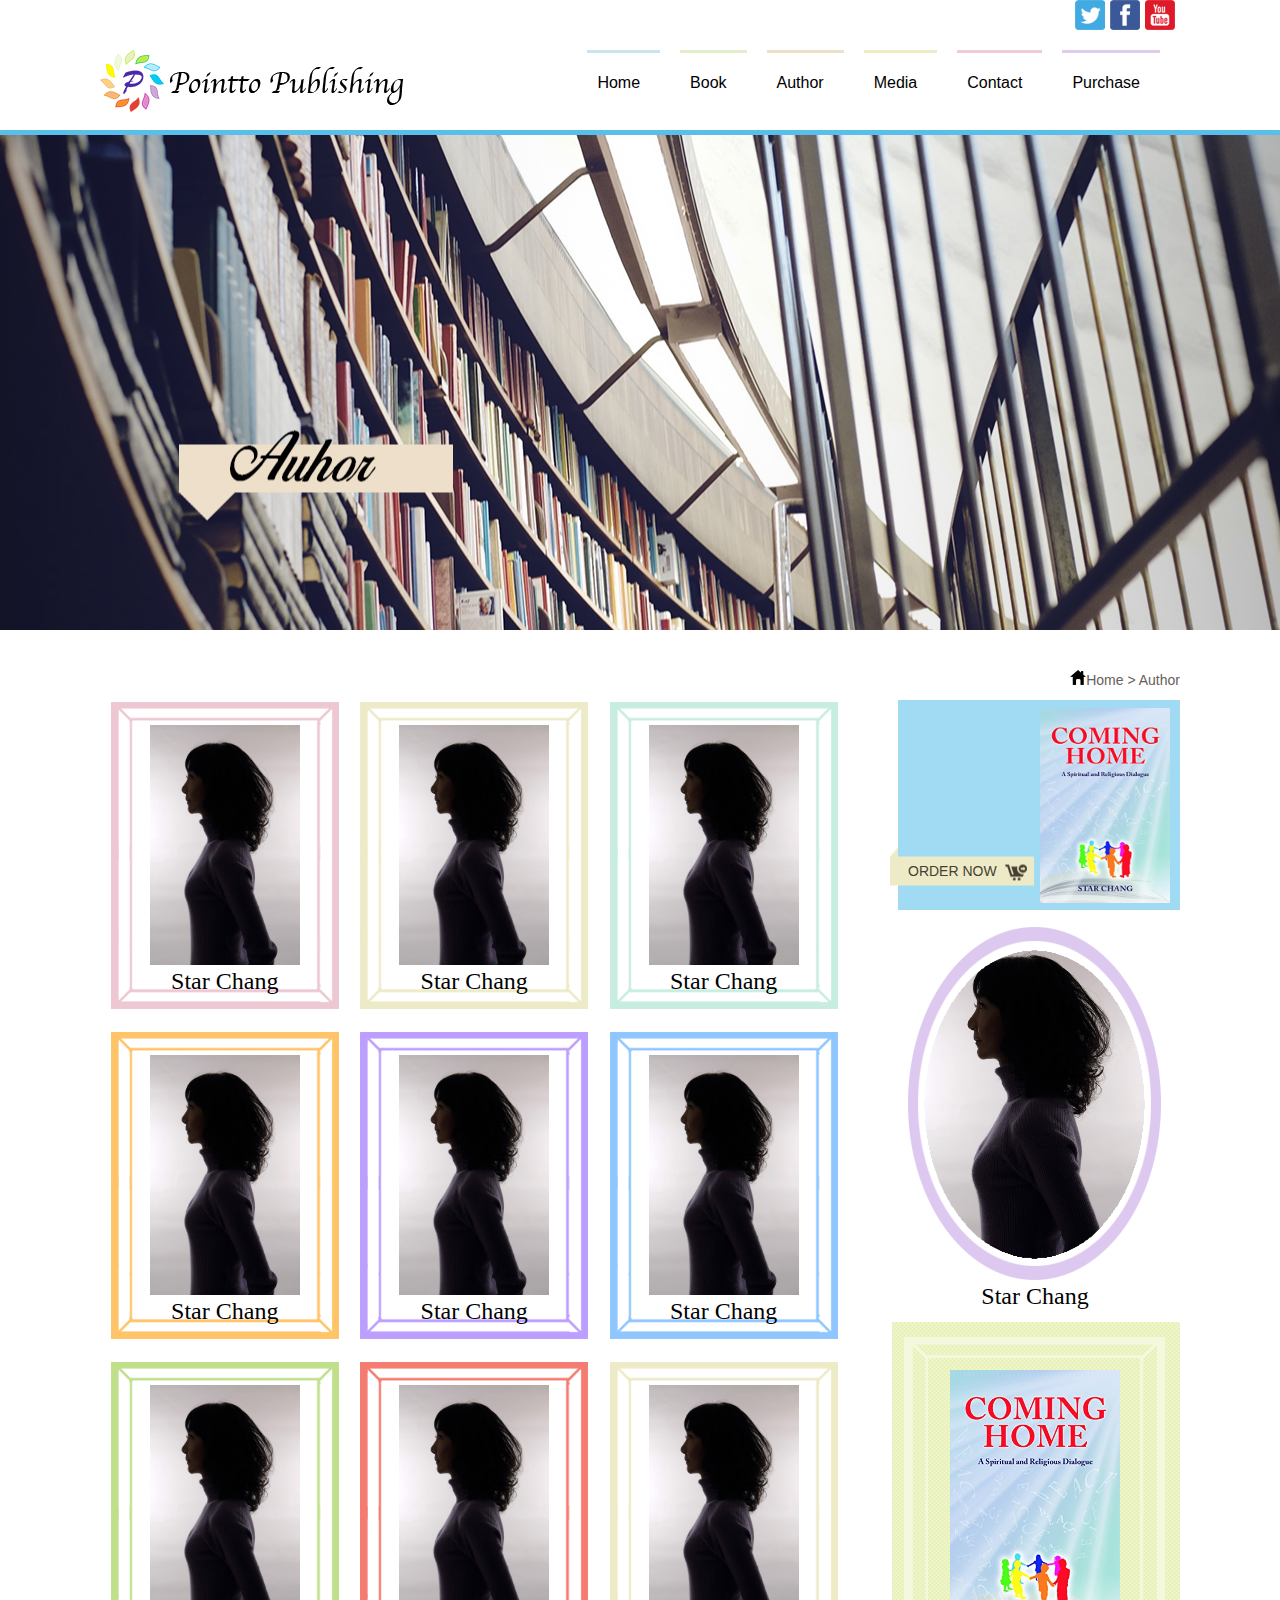
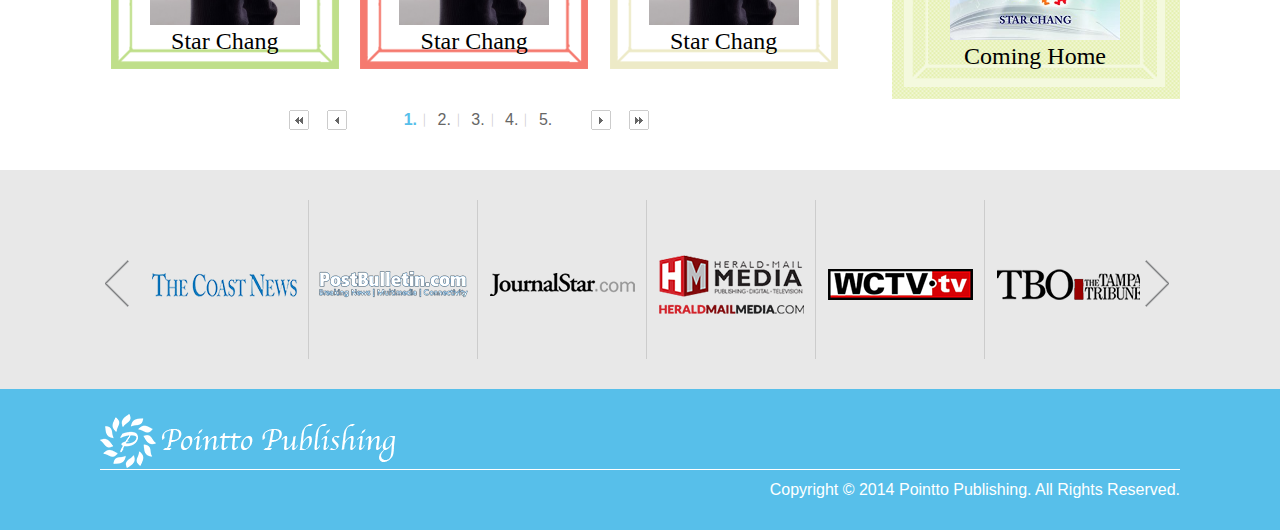
<file: author.html>
<!DOCTYPE html>
<html debug="ture" lang="en">
<head>
<meta charset="utf-8" />
<meta name="viewport" content="width=device-width, initial-scale=1.0">
<meta name="description" content="">
<meta name="keywords" content="">
<meta name="author" content="Mooncake Studio" />
<meta name="copyright" content="Mooncake Studio" />
<title>Pointto Publishing</title>
<!--[if IE]><script src="http://html5shiv.googlecode.com/svn/trunk/html5.js"></script><![endif]-->
<link href="css/index.css" rel="stylesheet" type="text/css" />
<script type="text/javascript" src="js/ScrollPic.js"></script>
</head>

<body>
<div id="wrapper">

<header>
<ul class="topicon">
<li><a href="#"><img src="images/icon006.png" width="30" height="30"></a></li>
<li><a href="#"><img src="images/icon007.png" width="30" height="30"></a></li>
<li><a href="#"><img src="images/icon008.png" width="30" height="30"></a></li>
</ul><!--TOPICON END-->

<div class="logo">
<a href="index.html">Pointto Publishing</a>
</div><!--LOGO END-->

<nav>
<ul>
<li class="l1"><a href="index.html">Home</a></li>
<li class="l2"><a href="book.html">Book</a></li>
<li class="l3"><a href="author.html">Author</a>
<ul>
<li><a href="author_detail.html">Star Chang</a></li>
<li><a href="author_detail.html">Patty Hsu</a></li>
</ul>
</li>
<li class="l4"><a href="media.html">Media</a></li>
<li class="l5"><a href="contact.html">Contact</a></li>
<li class="l6"><a href="purchase.html">Purchase</a></li>
</ul>
</nav><!--NAV END-->
<div id="clear"></div>
</header><!--HEADER END-->


<div class="banner002"></div>


<div id="container">
<div class="content">
<ul class="author a1">
<li><img src="images/IMG_0032.jpg"></li>
<li><a href="author_detail.html">Star Chang</a></li>
</ul><!--END AUTHOR-->
<ul class="author a2">
<li><img src="images/IMG_0032.jpg"></li>
<li><a href="author_detail.html">Star Chang</a></li>
</ul><!--END AUTHOR-->
<ul class="author a3">
<li><img src="images/IMG_0032.jpg"></li>
<li><a href="author_detail.html">Star Chang</a></li>
</ul><!--END AUTHOR-->
<ul class="author a4">
<li><img src="images/IMG_0032.jpg"></li>
<li><a href="author_detail.html">Star Chang</a></li>
</ul><!--END AUTHORK-->
<ul class="author a5">
<li><img src="images/IMG_0032.jpg"></li>
<li><a href="author_detail.html">Star Chang</a></li>
</ul><!--END AUTHOR-->
<ul class="author a6">
<li><img src="images/IMG_0032.jpg"></li>
<li><a href="author_detail.html">Star Chang</a></li>
</ul><!--END AUTHOR-->
<ul class="author a7">
<li><img src="images/IMG_0032.jpg"></li>
<li><a href="author_detail.html">Star Chang</a></li>
</ul><!--END AUTHOR-->
<ul class="author a8">
<li><img src="images/IMG_0032.jpg"></li>
<li><a href="author_detail.html">Star Chang</a></li>
</ul><!--END AUTHOR-->
<ul class="author a9">
<li><img src="images/IMG_0032.jpg"></li>
<li><a href="author_detail.html">Star Chang</a></li>
</ul><!--END AUTHOR-->

<div class="pagenum">
<table border="0" align="center" cellpadding="0" cellspacing="0">
<tr>
<td width="10%" class="btnleftpage"><a href="#" title="回上一列">回上一列</a></td>
<td width="10%" class="btnleft"><a href="#" title="回上頁">回上頁</a></td>
 <td width="60%" align="center"><a class="on" title="第1頁">1.</a>︱ <a href="#" title="第2頁">2.</a>︱ <a href="#" title="第3頁">3.</a>︱ <a href="#" title="第4頁">4.</a>︱ <a href="#" title="第5頁">5.</a></td>
<td width="10%" class="btnright"><a href="#" title="到下頁">到下頁</a></td>
<td width="10%" class="btnrightpage"><a href="#" title="到下一列">到下一列</a></td>
</tr>
</table>
</div><!--END PAGENUM-->
</div><!--END CONTENT-->

<div class="fix">
<div class="bread">
<img src="images/home.png" width="16" height="15">Home > Author
</div><!--END BREAD-->

<ul class="fix_order">
<li class="title"><a href="purchase.html">ORDER  NOW</a></li>
<li><img src="images/home.jpg"></li>
</ul><!--END FIX-->
<ul class="fix_author">
<li><img src="images/IMG_0032.jpg"></li>
<li class="mask"></li>
<li><a href="author_detail.html">Star Chang</a></li>
</ul><!--END FIX-->
<ul class="fix_book">
<li><img src="images/home.jpg"></li>
<li><a href="book.html">Coming Home</a></li>
</ul><!--END FIX-->
</div><!--END FIX-->
</div><!--END CONTAINER-->

<div id="featured">
<div class="photo">
<div class="spBox">
<div class="sp-left" id="leftarr"><img src="images/scroll-arrow.png" width="30" height="95" /></div>
<div class="sp-cont" id="listcont">
<div class="imgbox"><a href="#"><img src="images/logo_a.png"/></a>
</div><!--imgbox End-->
<div class="imgbox"><a href="#"><img src="images/logo_b.png" /></a>
</div><!--imgbox End-->
<div class="imgbox"><a href="#"><img src="images/logo_c.png"/></a>
</div><!--imgbox End-->
<div class="imgbox"><a href="#"><img src="images/logo_d.png"/></a>
</div><!--imgbox End-->
<div class="imgbox"><a href="#"><img src="images/logo_e.png"/></a>
</div><!--imgbox End-->
<div class="imgbox"><a href="#"><img src="images/logo_f.png"/></a>
</div><!--imgbox End-->
<div class="imgbox"><a href="#"><img src="images/logo_g.png"/></a>
</div><!--imgbox End-->
</div>
<div class="sp-right" id="rightarr"><img src="images/scroll-arrow2.png" width="30" height="95" /></div>
</div>
</div><!--photo End-->
</div><!--FEATURED END-->

<div id="footer">
<div class="footer">
<p>Copyright © 2014 Pointto Publishing.  All Rights Reserved.</p>
</div><!--FOOTER END-->
</div><!--FOOTER END-->

</div><!--WRAPPER END-->
<script language="javascript" type="text/javascript">
        	  var scrollPic_box = new ScrollPic();
		      scrollPic_box.scrollContId = "listcont"; //內容容器ID
		      scrollPic_box.arrLeftId = "leftarr";//左箭頭ID
		      scrollPic_box.arrRightId = "rightarr"; //右箭頭ID
		      scrollPic_box.frameWidth = 1000;//顯示框寬度
		      scrollPic_box.pageWidth = 170; //翻頁寬度
		      scrollPic_box.speed = 30; //移動速度(單位毫秒，越小越快)
		      scrollPic_box.space = 10; //每次移動像素(單位px，越大越快)
		      scrollPic_box.autoPlay = true; //自動播放
		      scrollPic_box.autoPlayTime = 3; //自動播放間隔時間(秒)
		      scrollPic_box.initialize(); //初始化
</script>
</body>
</html>
</file>
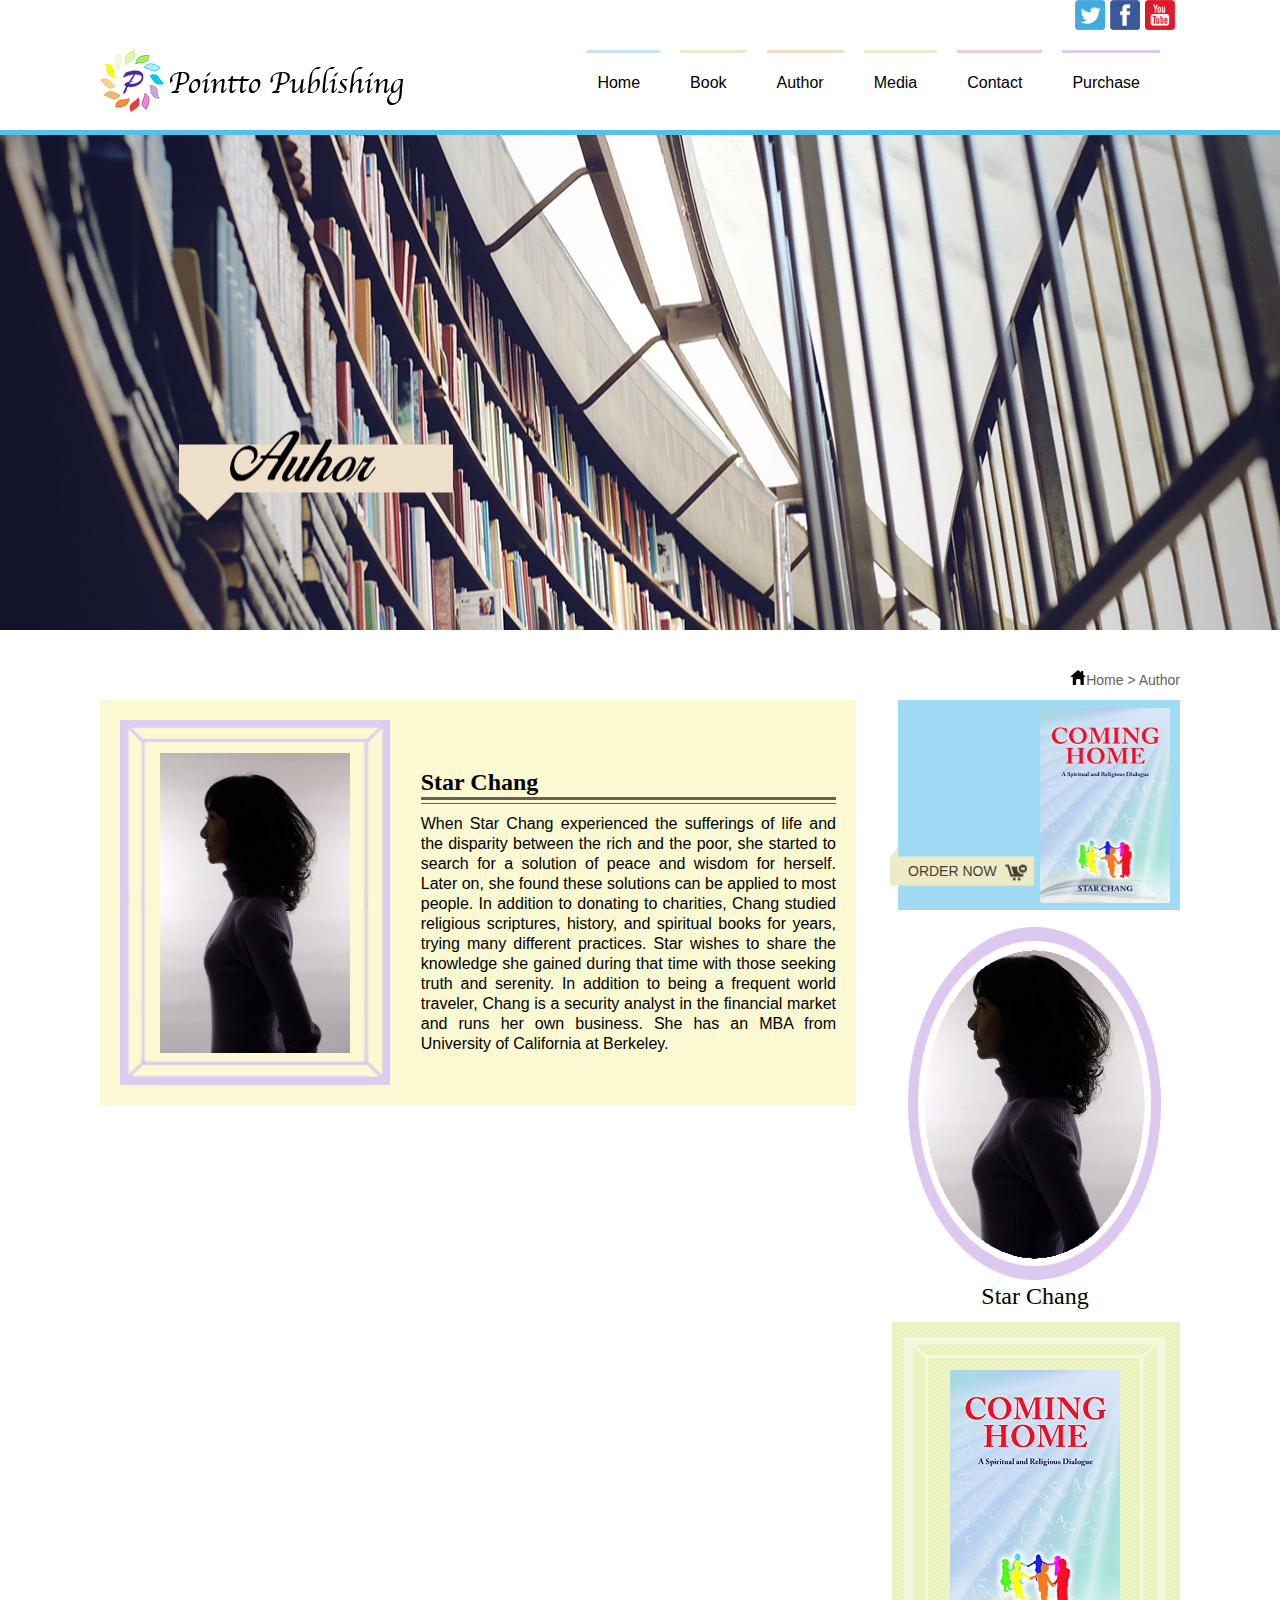
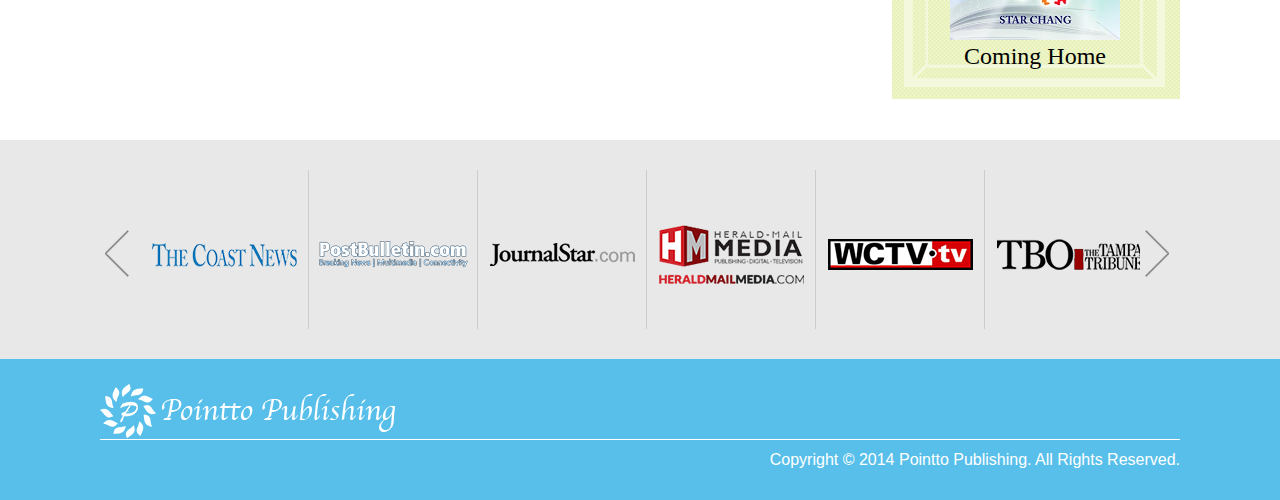
<file: author_detail.html>
<!DOCTYPE html>
<html debug="ture" lang="en">
<head>
<meta charset="utf-8" />
<meta name="viewport" content="width=device-width, initial-scale=1.0">
<meta name="description" content="">
<meta name="keywords" content="">
<meta name="author" content="Mooncake Studio" />
<meta name="copyright" content="Mooncake Studio" />
<title>Pointto Publishing</title>
<!--[if IE]><script src="http://html5shiv.googlecode.com/svn/trunk/html5.js"></script><![endif]-->
<link href="css/index.css" rel="stylesheet" type="text/css" />
<script type="text/javascript" src="js/ScrollPic.js"></script>
</head>

<body>
<div id="wrapper">

<header>
<ul class="topicon">
<li><a href="#"><img src="images/icon006.png" width="30" height="30"></a></li>
<li><a href="#"><img src="images/icon007.png" width="30" height="30"></a></li>
<li><a href="#"><img src="images/icon008.png" width="30" height="30"></a></li>
</ul><!--TOPICON END-->

<div class="logo">
<a href="index.html">Pointto Publishing</a>
</div><!--LOGO END-->

<nav>
<ul>
<li class="l1"><a href="index.html">Home</a></li>
<li class="l2"><a href="book.html">Book</a></li>
<li class="l3">Author
<ul>
<li><a href="author_detail.html">Star Chang</a></li>
</ul>
</li>
<li class="l4"><a href="media.html">Media</a></li>
<li class="l5"><a href="contact.html">Contact</a></li>
<li class="l6"><a href="purchase.html">Purchase</a></li>
</ul>
</nav><!--NAV END-->
<div id="clear"></div>
</header><!--HEADER END-->

<div class="banner002"></div>

<div id="container">
<div class="content">
<ul class="author_detail">
<li class="author_left">
<img src="images/IMG_0032.jpg">
</li>
<li class="author_right">
<h1><span>Star Chang</span></h1>
When Star Chang experienced the sufferings of life and the disparity between the rich and the poor, she started to search for a solution of peace and wisdom for herself. Later on, she found these solutions can be applied to most people. In addition to donating to charities, Chang studied religious scriptures, history, and spiritual books for years, trying many different practices. Star wishes to share the knowledge she gained during that time with those seeking truth and serenity.

In addition to being a frequent world traveler, Chang is a security analyst in the financial market and runs her own business. She has an MBA from University of California at Berkeley.

</li>
</ul>
</div><!--END CONTENT-->

<div class="fix">
<div class="bread">
<img src="images/home.png" width="16" height="15">Home > Author </div><!--END BREAD-->

<ul class="fix_order">
  <li class="title"><a href="purchase.html">ORDER  NOW</a></li>
<li><img src="images/home.jpg"></li>
</ul><!--END FIX-->
<ul class="fix_author">
<li><img src="images/IMG_0032.jpg"></li>
<li class="mask"></li>
<li><a href="author_detail.html"><h2>Star Chang</h2></a></li>
</ul><!--END FIX-->
<ul class="fix_book">
<li><img src="images/home.jpg"></li>
<li><a href="book.html"><h2>Coming Home</h2></a></li>
</ul><!--END FIX-->
</div><!--END FIX-->
</div><!--END CONTAINER-->

<div id="featured">
<div class="photo">
<div class="spBox">
<div class="sp-left" id="leftarr"><img src="images/scroll-arrow.png" width="30" height="95" /></div>
<div class="sp-cont" id="listcont">
<div class="imgbox"><a href="#"><img src="images/logo_a.png"/></a>
</div><!--imgbox End-->
<div class="imgbox"><a href="#"><img src="images/logo_b.png" /></a>
</div><!--imgbox End-->
<div class="imgbox"><a href="#"><img src="images/logo_c.png"/></a>
</div><!--imgbox End-->
<div class="imgbox"><a href="#"><img src="images/logo_d.png"/></a>
</div><!--imgbox End-->
<div class="imgbox"><a href="#"><img src="images/logo_e.png"/></a>
</div><!--imgbox End-->
<div class="imgbox"><a href="#"><img src="images/logo_f.png"/></a>
</div><!--imgbox End-->
<div class="imgbox"><a href="#"><img src="images/logo_g.png"/></a>
</div><!--imgbox End-->
</div>
<div class="sp-right" id="rightarr"><img src="images/scroll-arrow2.png" width="30" height="95" /></div>
</div>
</div><!--photo End-->
</div><!--FEATURED END-->

<div id="footer">
<div class="footer">
<p>Copyright © 2014 Pointto Publishing.  All Rights Reserved.</p>
</div><!--FOOTER END-->
</div><!--FOOTER END-->

</div><!--WRAPPER END-->
<script language="javascript" type="text/javascript">
        	  var scrollPic_box = new ScrollPic();
		      scrollPic_box.scrollContId = "listcont"; //內容容器ID
		      scrollPic_box.arrLeftId = "leftarr";//左箭頭ID
		      scrollPic_box.arrRightId = "rightarr"; //右箭頭ID
		      scrollPic_box.frameWidth = 1000;//顯示框寬度
		      scrollPic_box.pageWidth = 170; //翻頁寬度
		      scrollPic_box.speed = 30; //移動速度(單位毫秒，越小越快)
		      scrollPic_box.space = 10; //每次移動像素(單位px，越大越快)
		      scrollPic_box.autoPlay = true; //自動播放
		      scrollPic_box.autoPlayTime = 3; //自動播放間隔時間(秒)
		      scrollPic_box.initialize(); //初始化
</script>
</body>
</html>
</file>
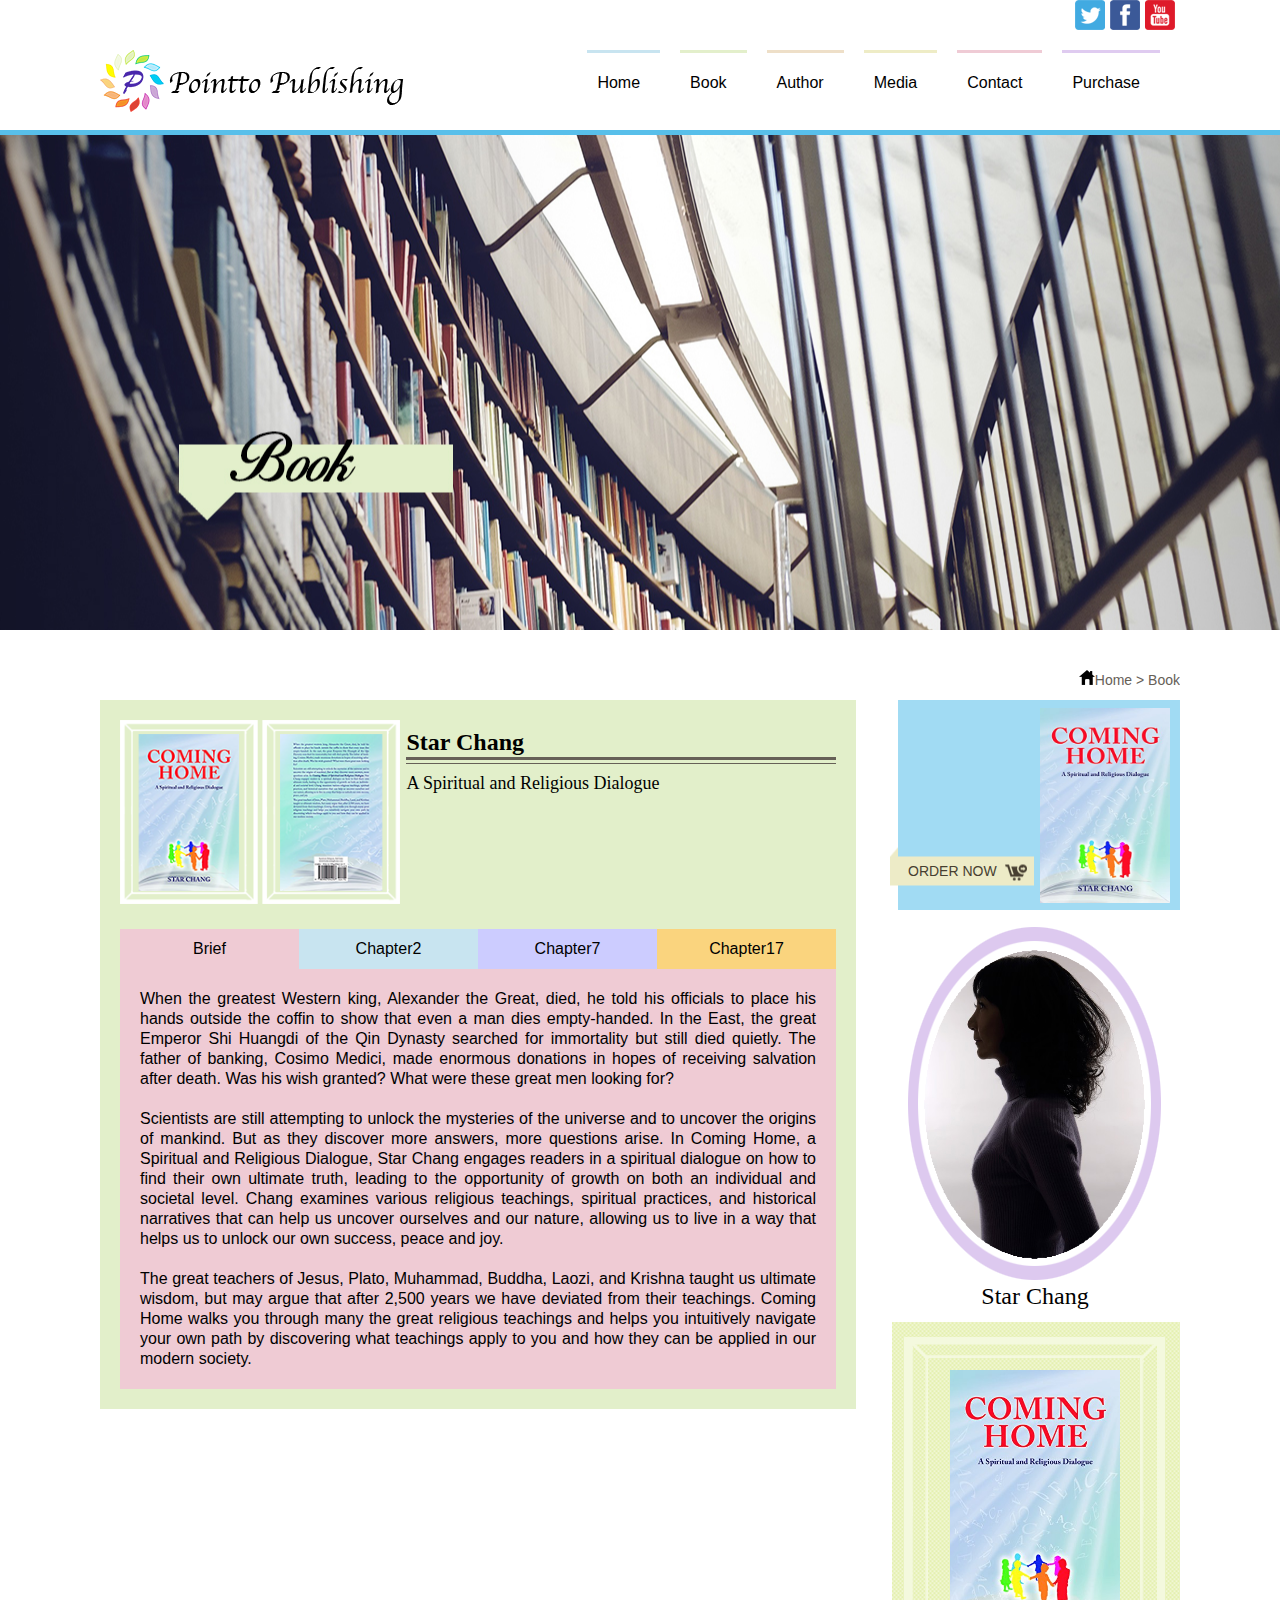
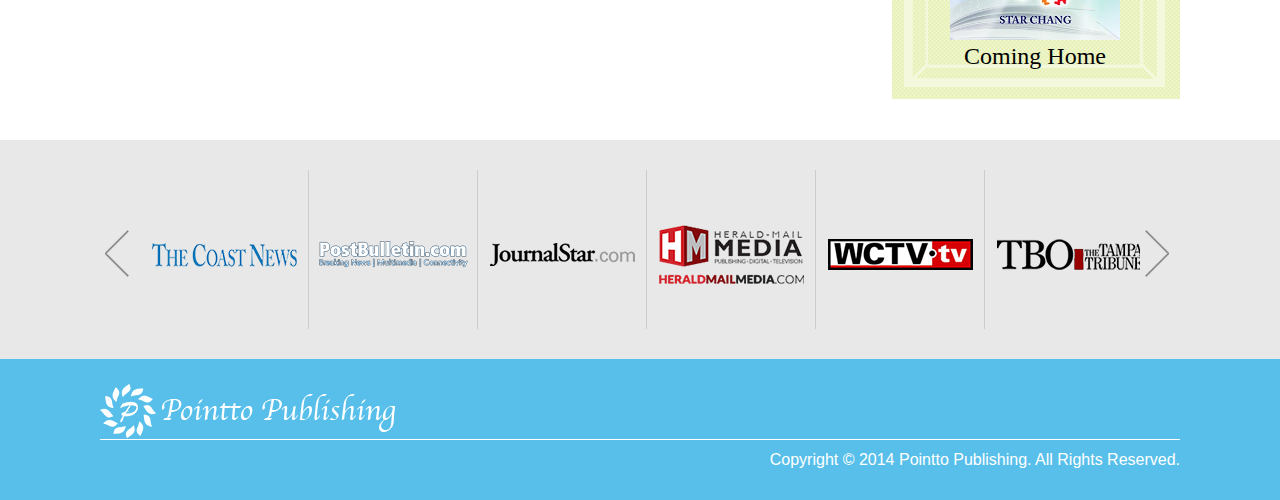
<file: book.html>
<!DOCTYPE html>
<html debug="ture" lang="en">
<head>
<meta charset="utf-8" />
<meta name="viewport" content="width=device-width, initial-scale=1.0">
<meta name="description" content="">
<meta name="keywords" content="">
<meta name="author" content="Mooncake Studio" />
<meta name="copyright" content="Mooncake Studio" />
<title>Pointto Publishing</title>
<!--[if IE]><script src="http://html5shiv.googlecode.com/svn/trunk/html5.js"></script><![endif]-->
<link href="css/index.css" rel="stylesheet" type="text/css" />
<script type="text/javascript" src="js/ScrollPic.js"></script>
<script src="js/jquery.js" type="text/javascript" charset="utf-8"></script>
</head>

<body>
<div id="wrapper">

<header>
<ul class="topicon">
<li><a href="#"><img src="images/icon006.png" width="30" height="30"></a></li>
<li><a href="#"><img src="images/icon007.png" width="30" height="30"></a></li>
<li><a href="#"><img src="images/icon008.png" width="30" height="30"></a></li>
</ul><!--TOPICON END-->

<div class="logo">
<a href="index.html">Pointto Publishing</a>
</div><!--LOGO END-->

<nav>
<ul>
<li class="l1"><a href="index.html">Home</a></li>
<li class="l2"><a href="book.html">Book</a></li>
<li class="l3">Author
<ul>
<li><a href="author_detail.html">Star Chang</a></li>
</ul>
</li>
<li class="l4"><a href="media.html">Media</a></li>
<li class="l5"><a href="contact.html">Contact</a></li>
<li class="l6"><a href="purchase.html">Purchase</a></li>
</ul>
</nav><!--NAV END-->
<div id="clear"></div>
</header><!--HEADER END-->

<div class="banner001"></div>

<div id="container">
<div class="content">
<div class="book">
<ul class="book_top">
<li class="book_left"><img src="images/bok001.png" width="280"></li>
<li class="book_right"><h1><span>Star Chang</span></h1><h2>A Spiritual and Religious Dialogue</h2></li>
</ul>
<ul id="menu" class="menu">
<li class="active b1"><a href="#brief"><h2>Brief</h2></a></li>
<li class="b2"><a href="#ch2"><h2>Chapter2</h2></a></li>
<li class="b3"><a href="#ch7"><h2>Chapter7</h2></a></li>
<li class="b4"><a href="#ch17"><h2>Chapter17</h2></a></li>
</ul>
<div id="brief" class="booktext b1">
<p>When the greatest Western king, Alexander the Great, died, he told his officials to place his hands outside the coffin to show that even a man dies empty-handed. In the East, the great Emperor Shi Huangdi of the Qin Dynasty searched for immortality but still died quietly. The father of banking, Cosimo Medici, made enormous donations in hopes of receiving salvation after death. Was his wish granted? What were these great men looking for?<br/>
<br/>
Scientists are still attempting to unlock the mysteries of the universe and to uncover the origins of mankind. But as they discover more answers, more questions arise. In Coming Home, a Spiritual and Religious Dialogue, Star Chang engages readers in a spiritual dialogue on how to find their own ultimate truth, leading to the opportunity of growth on both an individual and societal level. Chang examines various religious teachings, spiritual practices, and historical narratives that can help us uncover ourselves and our nature, allowing us to live in a way that helps us to unlock our own success, peace and joy.<br/>
<br/>
The great teachers of Jesus, Plato, Muhammad, Buddha, Laozi, and Krishna taught us ultimate wisdom, but may argue that after 2,500 years we have deviated from their teachings. Coming Home walks you through many the great religious teachings and helps you intuitively navigate your own path by discovering what teachings apply to you and how they can be applied in our modern society.</p>
</div>

<div id="ch2" class="booktext b2">
<p><h2>Chapter 2   Risk and Return</h2><br/>
<br/>
John: The gap between the rich and the poor is rapidly widening. Of course, because we like to talk about civilization in the modern age, what we used to call an unequal distribution of wealth, we award a much more elegant name.<br/>
<br/>
Robert:  John is basically talking about the “free market.” Behind this society, there exists an invisible hand that constantly manipulates. The government cannot intervene and people naturally move in a direction that benefits them. When a certain industry or place is deemed advantageous, people naturally turn toward it, until the gains no longer exceed the costs and they turn to some other money-making business. That’s what the free market is. Don’t you agree?<br/>
<br/>
John:  The people who should be responsible shove their responsibility onto the innocent. Does this make sense? This is very unfair. I think it’s time we review the merits of capitalism. Adam Smith’s An Inquiry into the Nature and Causes of the Wealth of Nations should be updated.<br/>
<br/>
Chase:  That’s not entirely true. Without the advocacy of Adam Smith, not everybody has a chance.
Star:  Do you realize that while people worship Smith’s An Inquiry into the Nature and Causes of the Wealth of Nations like the Bible, others noted that before Smith wrote Inquiry he published The Theory of Moral Sentiments. This work was published seventeen years before Inquiry and is widely considered a culturally significant piece that comes hand in hand with Inquiry. He believed in limits and regulations in everything that we do. If society is to survive, we cannot do whatever we want. There must be universal justice and three layers must limit individual desires: law, compassion and morality, and religion. Adam Smith, the father of modern economics, believed justice was the pillar of society. .......Smith published both treatises, but why does the world only remember one and not the other? <br/>
<br/>
........Money became an instrument for measuring personal worth. The accumulation of wealth became the ultimate life goal, thereby inspiring some to sacrifice others for their own personal values in exchange for wealth. This has become a belief preached all over the world. In reality, if people truly knew harm always ricochets back to its source, they would never do it in the first place.
Robert: When did you become an ethicist?<br/>
<br/>
Star: I have no interest in ethics. I am talking about investment  decision making.<br/>
<br/>
Robert:  Investment decision making? Are you kidding? I don’t understand how that’s related to ethics.<br/>
<br/>
Star:  I’m serious. I am simply reminding people that when people make a decision on investments, they fail to consider some vital factors. If they considered them, they would refrain from doing certain things.<br/>
<br/>
Robert:  What factors?<br/>
<br/>
Star:  Let me first ask you a question. you are an expert at calculating and investment decision making. When you’re making investments, what is the most important factor to consider?<br/>
<br/>
Robert:  Of course the ideal is to make the maximum return with minimum risk. If an investment has high risk and low return, I would never go near it. That is the most important factor to consider when making an investment.
</p>
</div>

<div id="ch7" class="booktext b3">
<p><h2>Chapter 7   The Cause of Bitterness</h2><br/>
<br/>
John: Living in this world is not an easy task. People frequently face all kinds of trials and tribulations. Actually, I think I’m a decent person. I don’t do wrong and follow the rules. Why do people like me still suffer? <br/>
<br/>
Star: In modern society, we experience happiness or pain because we have been living in a community since birth. There are many layers to societies. In life, I’ll meet all kinds of people and have all kinds of experiences. Some will make me feel happy, and some will make me feel pain. Some I’ll like, and some I’ll hate. This is why I feel joy and sorrow, which can be roughly divided into three kinds. In other words, there are three bonds that trap me and prevent me from escaping. The first is the bond of relationships or emotions.<br/>
<br/>
Why am I in my current state? Why are my parents, spouse, partner, children, friends, acquaintances, or even enemies in their current state?<br/>
<br/>
It’s as if I am in the center of a circle. Outside of me are layers upon layers of relationships spreading from the inside to the outside forming a network. In the circle closest to me are the people I am most intimate with, including my parents, spouse, partner, children, and close friends. On the outside of this inner circle are my ordinary friends: my acquaintances, coworkers, and friends from school or the community. On the outermost circle are the people I do not associate myself with. The closer to the core they are, the more intimate our relationship. The farther they are, the more distant. These are the people that are bound to me by emotions.<br/>
<br/>
An intimate relationship is not necessarily a positive one. This relationship is one that forms the strongest emotional bond of love and hate. Due to the strong feelings of love and hate, I am in my current state and bound tightly to the people in my innermost circle. It is both a bond of sweetness and pain. Some people blame having these bonds for various reasons, but regardless of whether or not they were intended, they are what they are.<br/>
<br/>
This network of relationships is constantly changing. It will expand and shorten or relax and constrict in our life journey depending on our perspective, decisions, and actions. In this web of relationships my parents, spouse, partners, and children are the people I spend the most time with in this life. They are also the closest to me emotionally. No matter whether or not I like it or understand the reason, they are the closest. Sometimes we hear people say: “I love this person, and I hope to spend my entire life with him” or “I hate this person, and I hope I never see him again in my life.” We even hear something along the lines of “even though he is my relative, I don’t feel close to him at all and can easily ignore his existence.” These are the emotions that bind us. The more I love someone, the closer they are to me. Similarly, the more I hate someone, the closer they are.<br/>
<br/>
Our relationships are like knots. When a number of knots intertwine with each other, it makes bonds. Or it is like a spider web and we are at the center. The majority of us have similar knots or web structure. Some are simple and some complex.
</p>
</div>
        
<div id="ch17" class="booktext b4">
<p><h2>Chapter 17 	Jesus<h2><br/>
<br/>
Christina: If someone has not been baptized then he can’t be a Christian, and if he is not a Christian then how could he possibly be a disciple of Jesus? If he is not a Christian, he cannot go to Heaven.
Star: Do you love God? <br/>
<br/>
Christina: Of course! <br/>
<br/>
Star: Christians say, “God loves all people.” you only love God and Christians. Is there any inconsistency? <br/>
<br/>
Christina: Ah! <br/>
<br/>
Speaking of God’s love, if I help the needy, then God will love me. But my brothers and sisters all enthusiastically go to the aid of the needy, so I’m worried that God will not notice anything that I do, and will bestow his love on others. <br/>
<br/>
Star: Do not worry. God knows everyone, even in the smallest or subtlest thought. And God is love and endless. God will not give others more and give myself less.<br/>
<br/>
Hope: Unless I am perfect, God will not permit me to enter Heaven, so I must keep trying until I reach perfection.<br/>
<br/>
Star: What is perfection? The perfection of yesterday is the non-perfection of today. And today’s perfection will be tomorrow’s non-perfection. So, when can we achieve perfection? An absolute morality does not exist in this world. Thus, trying to reach absolute morality is like perfection, we will never reach that point in this world. Good and evil are oneness. Without evil, where is good? It’s better that I do my good and do not blame the other’s evil.<br/>
<br/>
Hope: Good and evil are one?  This reminds me of something in the Old Testament. Before Adam and eve ate the Forbidden Apple, God said that there was no distinction on earth between Good and evil, and people lived in Heaven.<br/>
<br/>
It seems that I understand something, but it is rather vague. No matter what, I am going to love and help people with my whole heart and soul. At the same time, I’m not going to blame others for their evil deeds. I will honor God. I will honor the Cross of Christ. <br/>
<br/>
Star: The Cross has very special and important meaning.<br/>
<br/>
</p>
</div>
</div><!--END BOOK-->

</div><!--END CONTENT-->

<div class="fix">
<div class="bread">
<img src="images/home.png" width="16" height="15">Home > Book
</div><!--END BREAD-->

<ul class="fix_order">
  <li class="title"><a href="purchase.html">ORDER  NOW</a></li>
<li><img src="images/home.jpg"></li>
</ul><!--END FIX-->
<ul class="fix_author">
<li><img src="images/IMG_0032.jpg"></li>
<li class="mask"></li>
<li><a href="author_detail.html"><h3>Star Chang</h3></a></li>
</ul><!--END FIX-->
<ul class="fix_book">
<li><img src="images/home.jpg"></li>
<li><a href="book.html"><h3>Coming Home</h3></a></li>
</ul><!--END FIX-->
</div><!--END FIX-->
</div><!--END CONTAINER-->

<div id="featured">
<div class="photo">
<div class="spBox">
<div class="sp-left" id="leftarr"><img src="images/scroll-arrow.png" width="30" height="95" /></div>
<div class="sp-cont" id="listcont">
<div class="imgbox"><a href="#"><img src="images/logo_a.png"/></a>
</div><!--imgbox End-->
<div class="imgbox"><a href="#"><img src="images/logo_b.png" /></a>
</div><!--imgbox End-->
<div class="imgbox"><a href="#"><img src="images/logo_c.png"/></a>
</div><!--imgbox End-->
<div class="imgbox"><a href="#"><img src="images/logo_d.png"/></a>
</div><!--imgbox End-->
<div class="imgbox"><a href="#"><img src="images/logo_e.png"/></a>
</div><!--imgbox End-->
<div class="imgbox"><a href="#"><img src="images/logo_f.png"/></a>
</div><!--imgbox End-->
<div class="imgbox"><a href="#"><img src="images/logo_g.png"/></a>
</div><!--imgbox End-->
</div>
<div class="sp-right" id="rightarr"><img src="images/scroll-arrow2.png" width="30" height="95" /></div>
</div>
</div><!--photo End-->
</div><!--FEATURED END-->

<div id="footer">
<div class="footer">
<p>Copyright © 2014 Pointto Publishing.  All Rights Reserved.</p>
</div><!--FOOTER END-->
</div><!--FOOTER END-->

</div><!--WRAPPER END-->
<script src="js/jquery.tabify.js" type="text/javascript" charset="utf-8"></script>
		<script type="text/javascript">
			// <![CDATA[
				
			$(document).ready(function () {
				$('#menu').tabify();
				$('#menu2').tabify();
			});
					
			// ]]>
</script>
<script language="javascript" type="text/javascript">
        	  var scrollPic_box = new ScrollPic();
		      scrollPic_box.scrollContId = "listcont"; //內容容器ID
		      scrollPic_box.arrLeftId = "leftarr";//左箭頭ID
		      scrollPic_box.arrRightId = "rightarr"; //右箭頭ID
		      scrollPic_box.frameWidth = 1000;//顯示框寬度
		      scrollPic_box.pageWidth = 170; //翻頁寬度
		      scrollPic_box.speed = 30; //移動速度(單位毫秒，越小越快)
		      scrollPic_box.space = 10; //每次移動像素(單位px，越大越快)
		      scrollPic_box.autoPlay = true; //自動播放
		      scrollPic_box.autoPlayTime = 3; //自動播放間隔時間(秒)
		      scrollPic_box.initialize(); //初始化
</script>
</body>
</html>
</file>
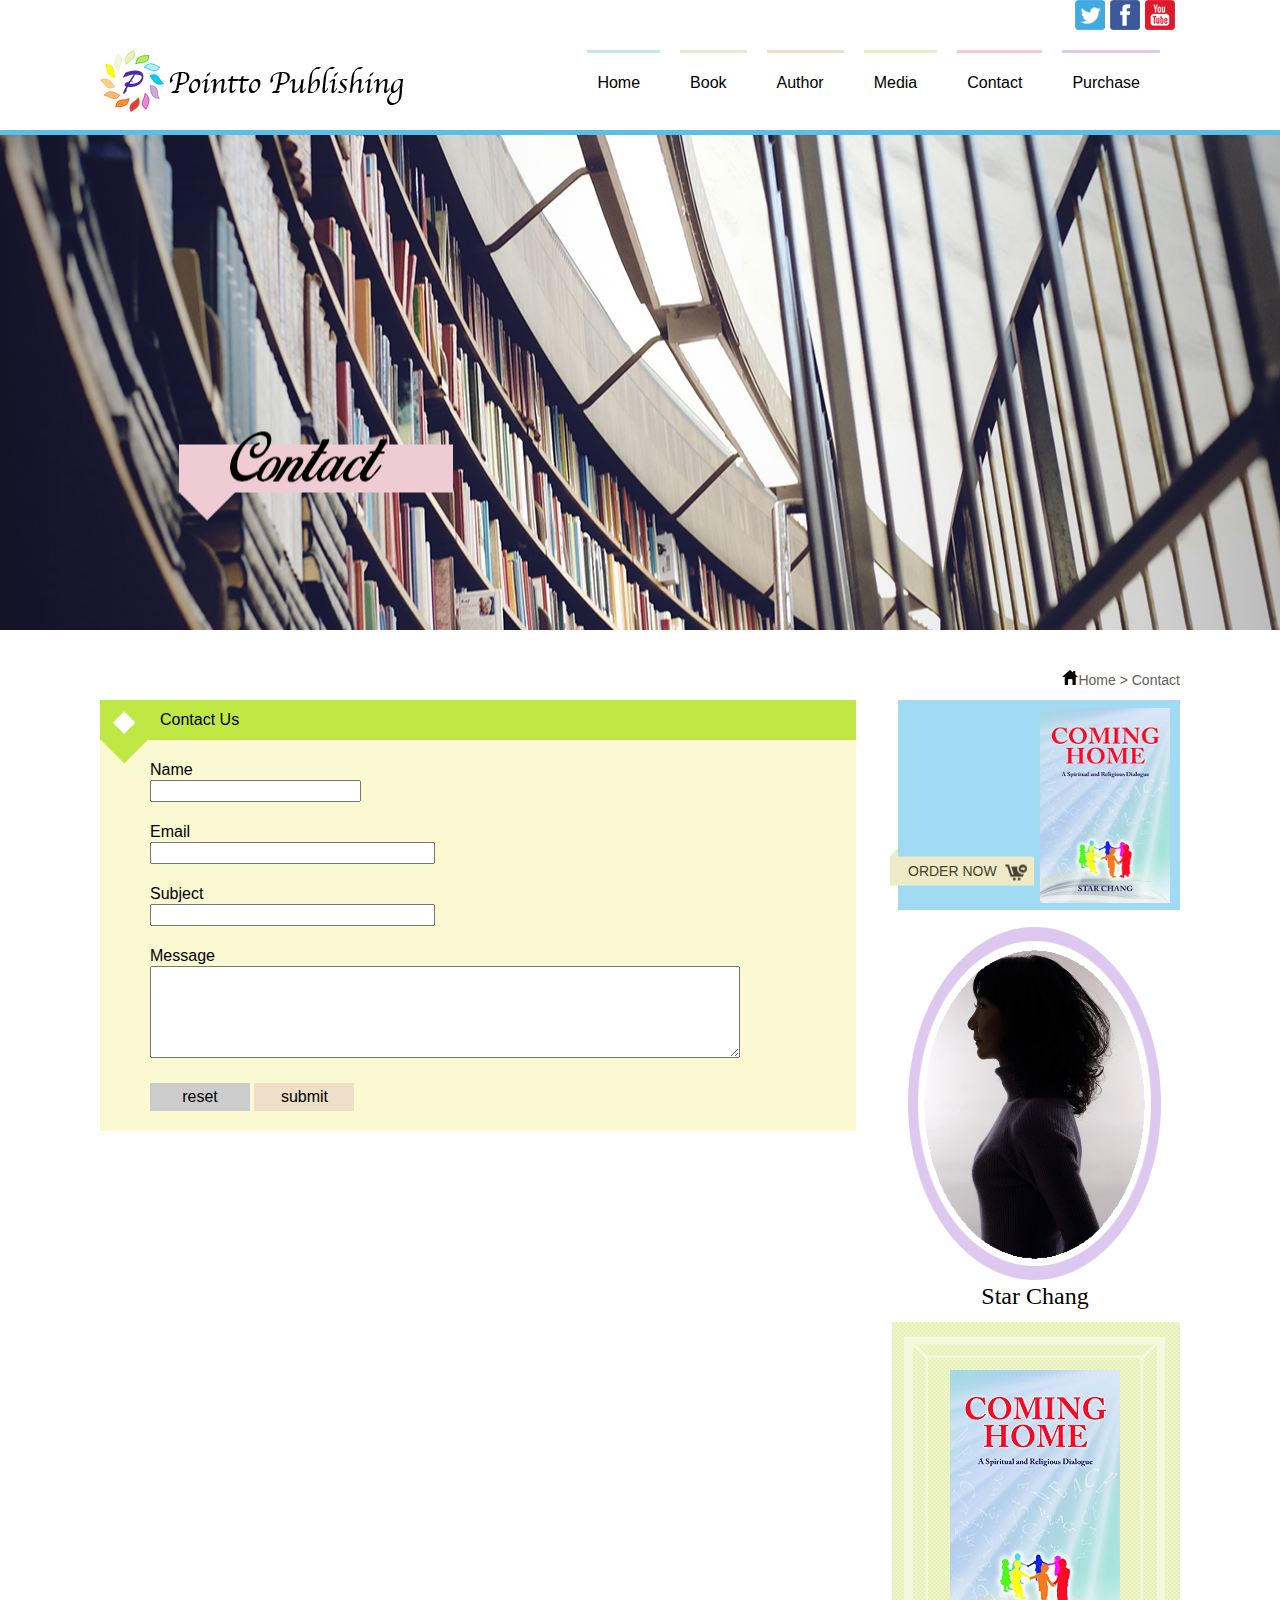
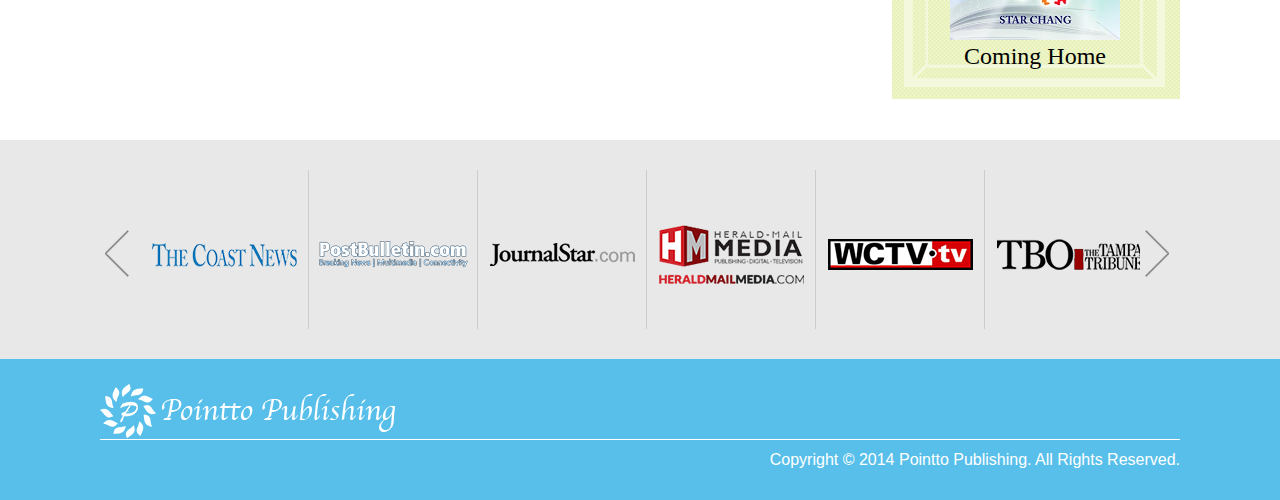
<file: contact.html>
<!DOCTYPE html>
<html debug="ture" lang="en">
<head>
<meta charset="utf-8" />
<meta name="viewport" content="width=device-width, initial-scale=1.0">
<meta name="description" content="">
<meta name="keywords" content="">
<meta name="author" content="Mooncake Studio" />
<meta name="copyright" content="Mooncake Studio" />
<title>Pointto Publishing</title>
<!--[if IE]><script src="http://html5shiv.googlecode.com/svn/trunk/html5.js"></script><![endif]-->
<link href="css/index.css" rel="stylesheet" type="text/css" />
<script type="text/javascript" src="js/ScrollPic.js"></script>
</head>

<body>
<div id="wrapper">

<header>
<ul class="topicon">
<li><a href="#"><img src="images/icon006.png" width="30" height="30"></a></li>
<li><a href="#"><img src="images/icon007.png" width="30" height="30"></a></li>
<li><a href="#"><img src="images/icon008.png" width="30" height="30"></a></li>
</ul><!--TOPICON END-->

<div class="logo">
<a href="index.html">Pointto Publishing</a>
</div><!--LOGO END-->

<nav>
<ul>
<li class="l1"><a href="index.html">Home</a></li>
<li class="l2"><a href="book.html">Book</a></li>
<li class="l3">Author
<ul>
<li><a href="author_detail.html">Star Chang</a></li>
</ul>
</li>
<li class="l4"><a href="media.html">Media</a></li>
<li class="l5"><a href="contact.html">Contact</a></li>
<li class="l6"><a href="purchase.html">Purchase</a></li>
</ul>
</nav><!--NAV END-->
<div id="clear"></div>
</header><!--HEADER END-->

<div class="banner005"></div>

<div id="container">
<div class="content">
<ul class="textarea">
<li><h1 class="title t1">Contact Us</h1></li>
<li class="text"><img src="images/icon002.png" width="48" height="24" class="tri">
Name<br/>
<input name="name" type="text"><br/>
&nbsp;<br/>
Email<br/>
<input name="email" type="text" size="28"><br/>
&nbsp;<br/>
Subject<br/>
<input name="email" type="text" size="28"><br/>
&nbsp;<br/>
Message<br/>
<textarea name="message" rows="5"></textarea><br/>
&nbsp;<br/>
<input type="reset" name="button"  value="reset" class="reset">
<input type="submit" name="button"  value="submit" class="submit">
</li>
</ul><!--END TEXTAREA-->
</div><!--END CONTENT-->

<div class="fix">
<div class="bread">
<img src="images/home.png" width="16" height="15">Home > Contact
</div><!--END BREAD-->

<ul class="fix_order">
<li class="title"><a href="purchase.html">ORDER  NOW</a></li>
<li><img src="images/home.jpg"></li>
</ul><!--END FIX-->
<ul class="fix_author">
<li><img src="images/IMG_0032.jpg"></li>
<li class="mask"></li>
<li><a href="author_detail.html"><h2>Star Chang</h2></a></li>
</ul><!--END FIX-->
<ul class="fix_book">
<li><img src="images/home.jpg"></li>
<li><a href="book.html"><h2>Coming Home</h2></a></li>
</ul><!--END FIX-->
</div><!--END FIX-->
</div><!--END CONTAINER-->

<div id="featured">
<div class="photo">
<div class="spBox">
<div class="sp-left" id="leftarr"><img src="images/scroll-arrow.png" width="30" height="95" /></div>
<div class="sp-cont" id="listcont">
<div class="imgbox"><a href="#"><img src="images/logo_a.png"/></a>
</div><!--imgbox End-->
<div class="imgbox"><a href="#"><img src="images/logo_b.png" /></a>
</div><!--imgbox End-->
<div class="imgbox"><a href="#"><img src="images/logo_c.png"/></a>
</div><!--imgbox End-->
<div class="imgbox"><a href="#"><img src="images/logo_d.png"/></a>
</div><!--imgbox End-->
<div class="imgbox"><a href="#"><img src="images/logo_e.png"/></a>
</div><!--imgbox End-->
<div class="imgbox"><a href="#"><img src="images/logo_f.png"/></a>
</div><!--imgbox End-->
<div class="imgbox"><a href="#"><img src="images/logo_g.png"/></a>
</div><!--imgbox End-->
</div>
<div class="sp-right" id="rightarr"><img src="images/scroll-arrow2.png" width="30" height="95" /></div>
</div>
</div><!--photo End-->
</div><!--FEATURED END-->

<div id="footer">
<div class="footer">
<p>Copyright © 2014 Pointto Publishing.  All Rights Reserved.</p>
</div><!--FOOTER END-->
</div><!--FOOTER END-->

</div><!--WRAPPER END-->
<script language="javascript" type="text/javascript">
        	  var scrollPic_box = new ScrollPic();
		      scrollPic_box.scrollContId = "listcont"; //內容容器ID
		      scrollPic_box.arrLeftId = "leftarr";//左箭頭ID
		      scrollPic_box.arrRightId = "rightarr"; //右箭頭ID
		      scrollPic_box.frameWidth = 1000;//顯示框寬度
		      scrollPic_box.pageWidth = 170; //翻頁寬度
		      scrollPic_box.speed = 30; //移動速度(單位毫秒，越小越快)
		      scrollPic_box.space = 10; //每次移動像素(單位px，越大越快)
		      scrollPic_box.autoPlay = true; //自動播放
		      scrollPic_box.autoPlayTime = 3; //自動播放間隔時間(秒)
		      scrollPic_box.initialize(); //初始化
</script>
</body>
</html>
</file>
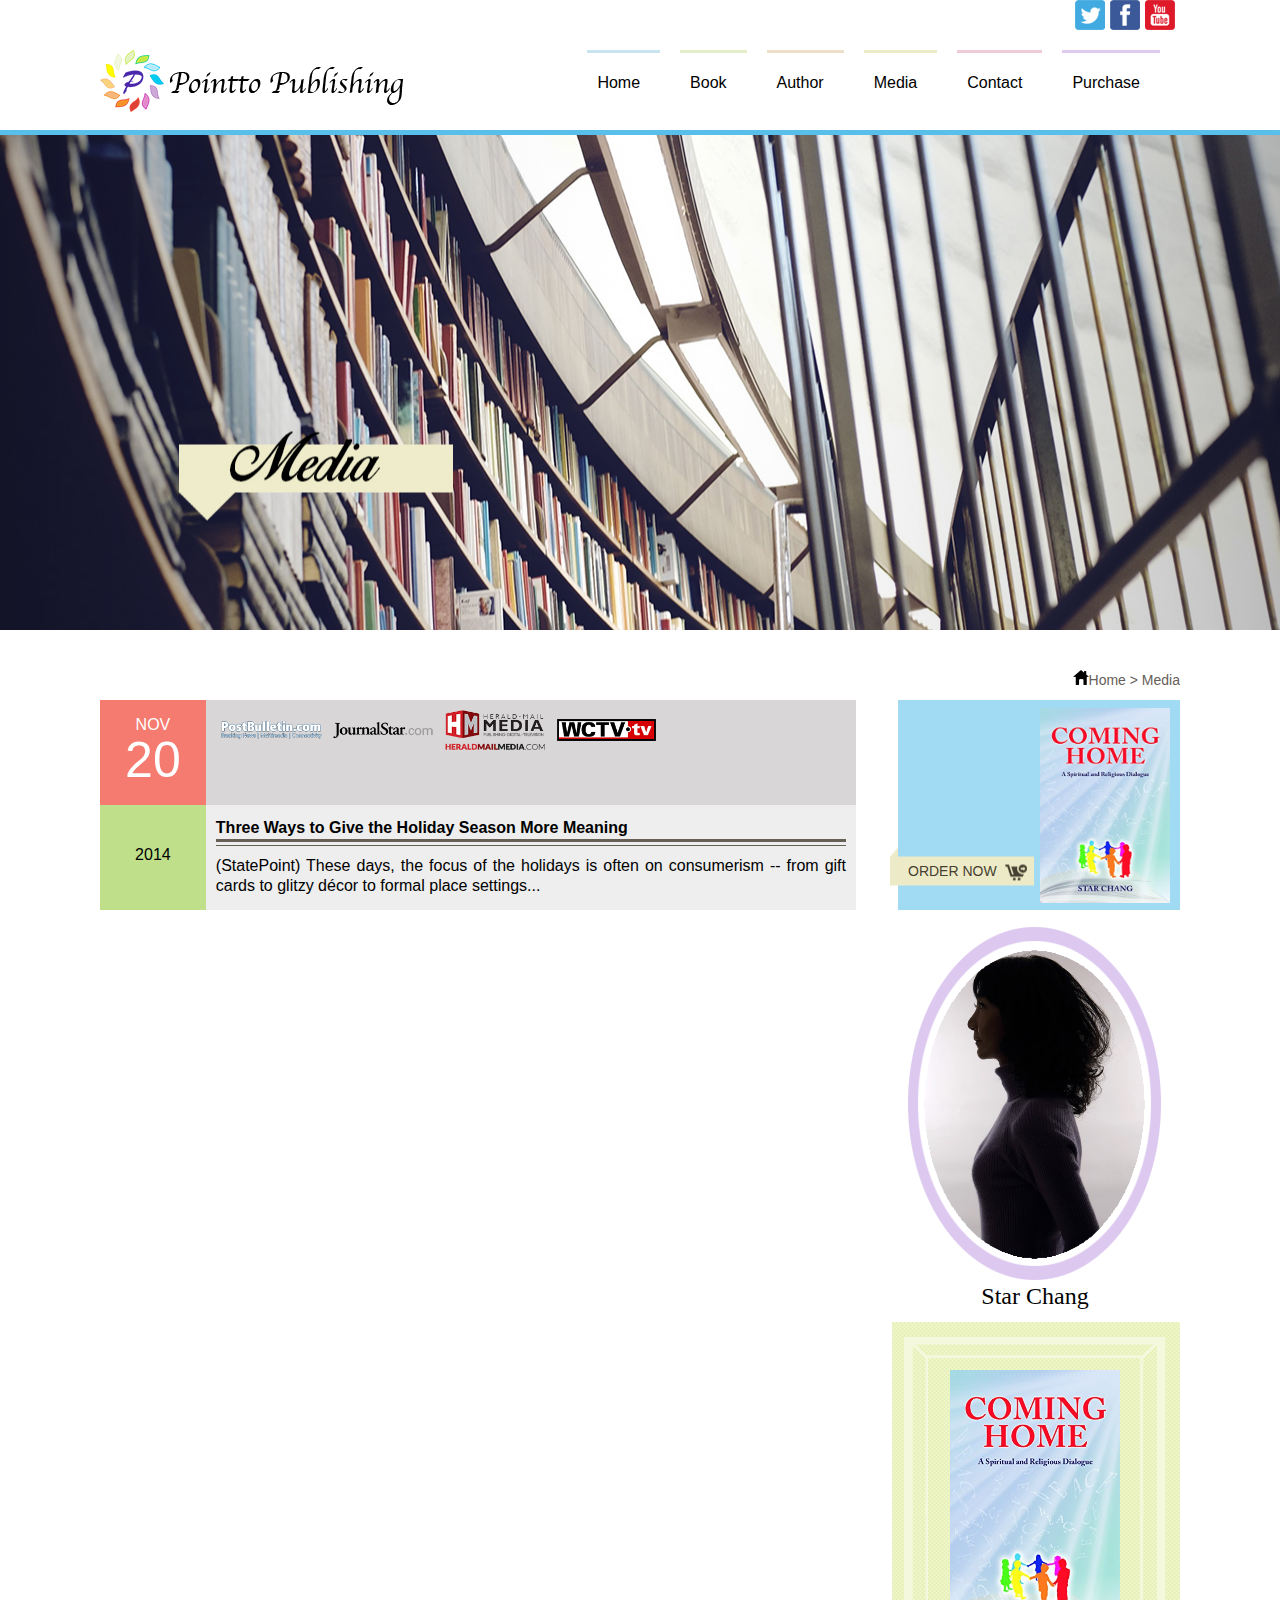
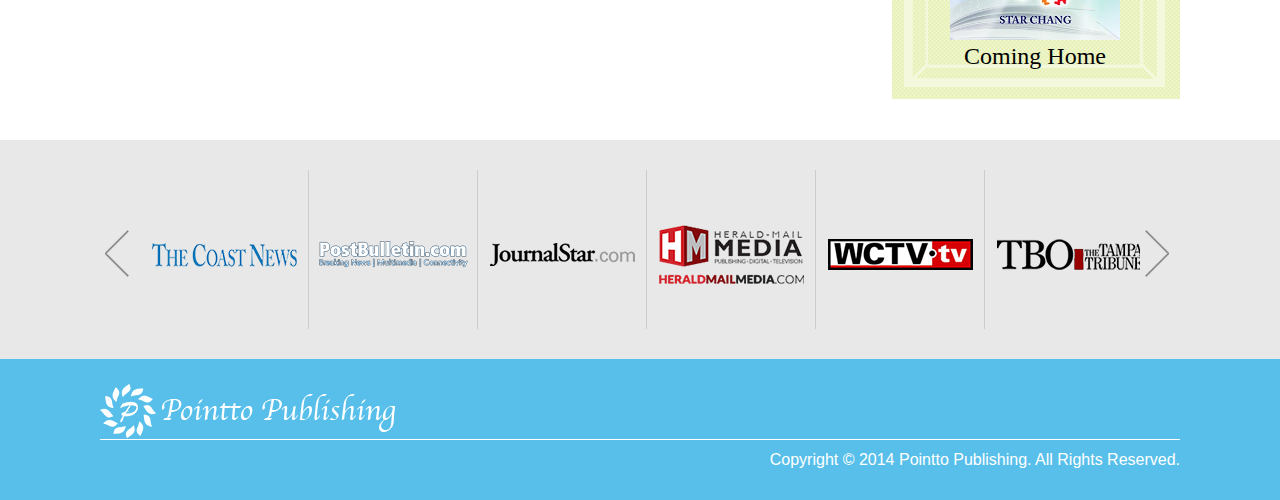
<file: media.html>
<!DOCTYPE html>
<html debug="ture" lang="en">
<head>
<meta charset="utf-8" />
<meta name="viewport" content="width=device-width, initial-scale=1.0">
<meta name="description" content="">
<meta name="keywords" content="">
<meta name="author" content="Mooncake Studio" />
<meta name="copyright" content="Mooncake Studio" />
<title>Pointto Publishing</title>
<!--[if IE]><script src="http://html5shiv.googlecode.com/svn/trunk/html5.js"></script><![endif]-->
<link href="css/index.css" rel="stylesheet" type="text/css" />
<script type="text/javascript" src="js/ScrollPic.js"></script>
</head>

<body>
<div id="wrapper">

<header>
<ul class="topicon">
<li><a href="#"><img src="images/icon006.png" width="30" height="30"></a></li>
<li><a href="#"><img src="images/icon007.png" width="30" height="30"></a></li>
<li><a href="#"><img src="images/icon008.png" width="30" height="30"></a></li>
</ul><!--TOPICON END-->

<div class="logo">
<a href="index.html">Pointto Publishing</a>
</div><!--LOGO END-->

<nav>
<ul>
<li class="l1"><a href="index.html">Home</a></li>
<li class="l2"><a href="book.html">Book</a></li>
<li class="l3">Author
<ul>
<li><a href="author_detail.html">Star Chang</a></li>
</ul>
</li>
<li class="l4"><a href="media.html">Media</a></li>
<li class="l5"><a href="contact.html">Contact</a></li>
<li class="l6"><a href="purchase.html">Purchase</a></li>
</ul>
</nav><!--NAV END-->
<div id="clear"></div>
</header><!--HEADER END-->

<div class="banner003"></div>

<div id="container">
<div class="content">
<ul class="media">
<li class="m3">NOV<br/><span>20</span></li>
<li class="m1"><img src="images/logo04.png"><img src="images/logo05.png"><img src="images/logo06.png"><img src="images/logo07.png"></li>
<li id="clear"></li>
<li class="m4">2014</li>
<li class="m2">
<h1><span><a href="media_detail.html">Three Ways to Give the Holiday Season More Meaning</a></span></h1>
<p>(StatePoint) These days, the focus of the holidays is often on consumerism -- from gift cards to glitzy décor to formal place settings...</p>
</li>
</ul><!--END MEDIA-->
</div><!--END CONTENT-->

<div class="fix">
<div class="bread">
<img src="images/home.png" width="16" height="15">Home > Media
</div><!--END BREAD-->

<ul class="fix_order">
  <li class="title"><a href="purchase.html">ORDER  NOW</a></li>
<li><img src="images/home.jpg"></li>
</ul><!--END FIX-->
<ul class="fix_author">
<li><img src="images/IMG_0032.jpg"></li>
<li class="mask"></li>
<li><a href="author_detail.html"><h2>Star Chang</h2></a></li>
</ul><!--END FIX-->
<ul class="fix_book">
<li><img src="images/home.jpg"></li>
<li><a href="book.html"><h2>Coming Home</h2></a></li>
</ul><!--END FIX-->
</div><!--END FIX-->
</div><!--END CONTAINER-->

<div id="featured">
<div class="photo">
<div class="spBox">
<div class="sp-left" id="leftarr"><img src="images/scroll-arrow.png" width="30" height="95" /></div>
<div class="sp-cont" id="listcont">
<div class="imgbox"><a href="#"><img src="images/logo_a.png"/></a>
</div><!--imgbox End-->
<div class="imgbox"><a href="#"><img src="images/logo_b.png" /></a>
</div><!--imgbox End-->
<div class="imgbox"><a href="#"><img src="images/logo_c.png"/></a>
</div><!--imgbox End-->
<div class="imgbox"><a href="#"><img src="images/logo_d.png"/></a>
</div><!--imgbox End-->
<div class="imgbox"><a href="#"><img src="images/logo_e.png"/></a>
</div><!--imgbox End-->
<div class="imgbox"><a href="#"><img src="images/logo_f.png"/></a>
</div><!--imgbox End-->
<div class="imgbox"><a href="#"><img src="images/logo_g.png"/></a>
</div><!--imgbox End-->
</div>
<div class="sp-right" id="rightarr"><img src="images/scroll-arrow2.png" width="30" height="95" /></div>
</div>
</div><!--photo End-->
</div><!--FEATURED END-->

<div id="footer">
<div class="footer">
<p>Copyright © 2014 Pointto Publishing.  All Rights Reserved.</p>
</div><!--FOOTER END-->
</div><!--FOOTER END-->

</div><!--WRAPPER END-->
<script language="javascript" type="text/javascript">
        	  var scrollPic_box = new ScrollPic();
		      scrollPic_box.scrollContId = "listcont"; //內容容器ID
		      scrollPic_box.arrLeftId = "leftarr";//左箭頭ID
		      scrollPic_box.arrRightId = "rightarr"; //右箭頭ID
		      scrollPic_box.frameWidth = 1000;//顯示框寬度
		      scrollPic_box.pageWidth = 170; //翻頁寬度
		      scrollPic_box.speed = 30; //移動速度(單位毫秒，越小越快)
		      scrollPic_box.space = 10; //每次移動像素(單位px，越大越快)
		      scrollPic_box.autoPlay = true; //自動播放
		      scrollPic_box.autoPlayTime = 3; //自動播放間隔時間(秒)
		      scrollPic_box.initialize(); //初始化
</script></body>
</html>
</file>
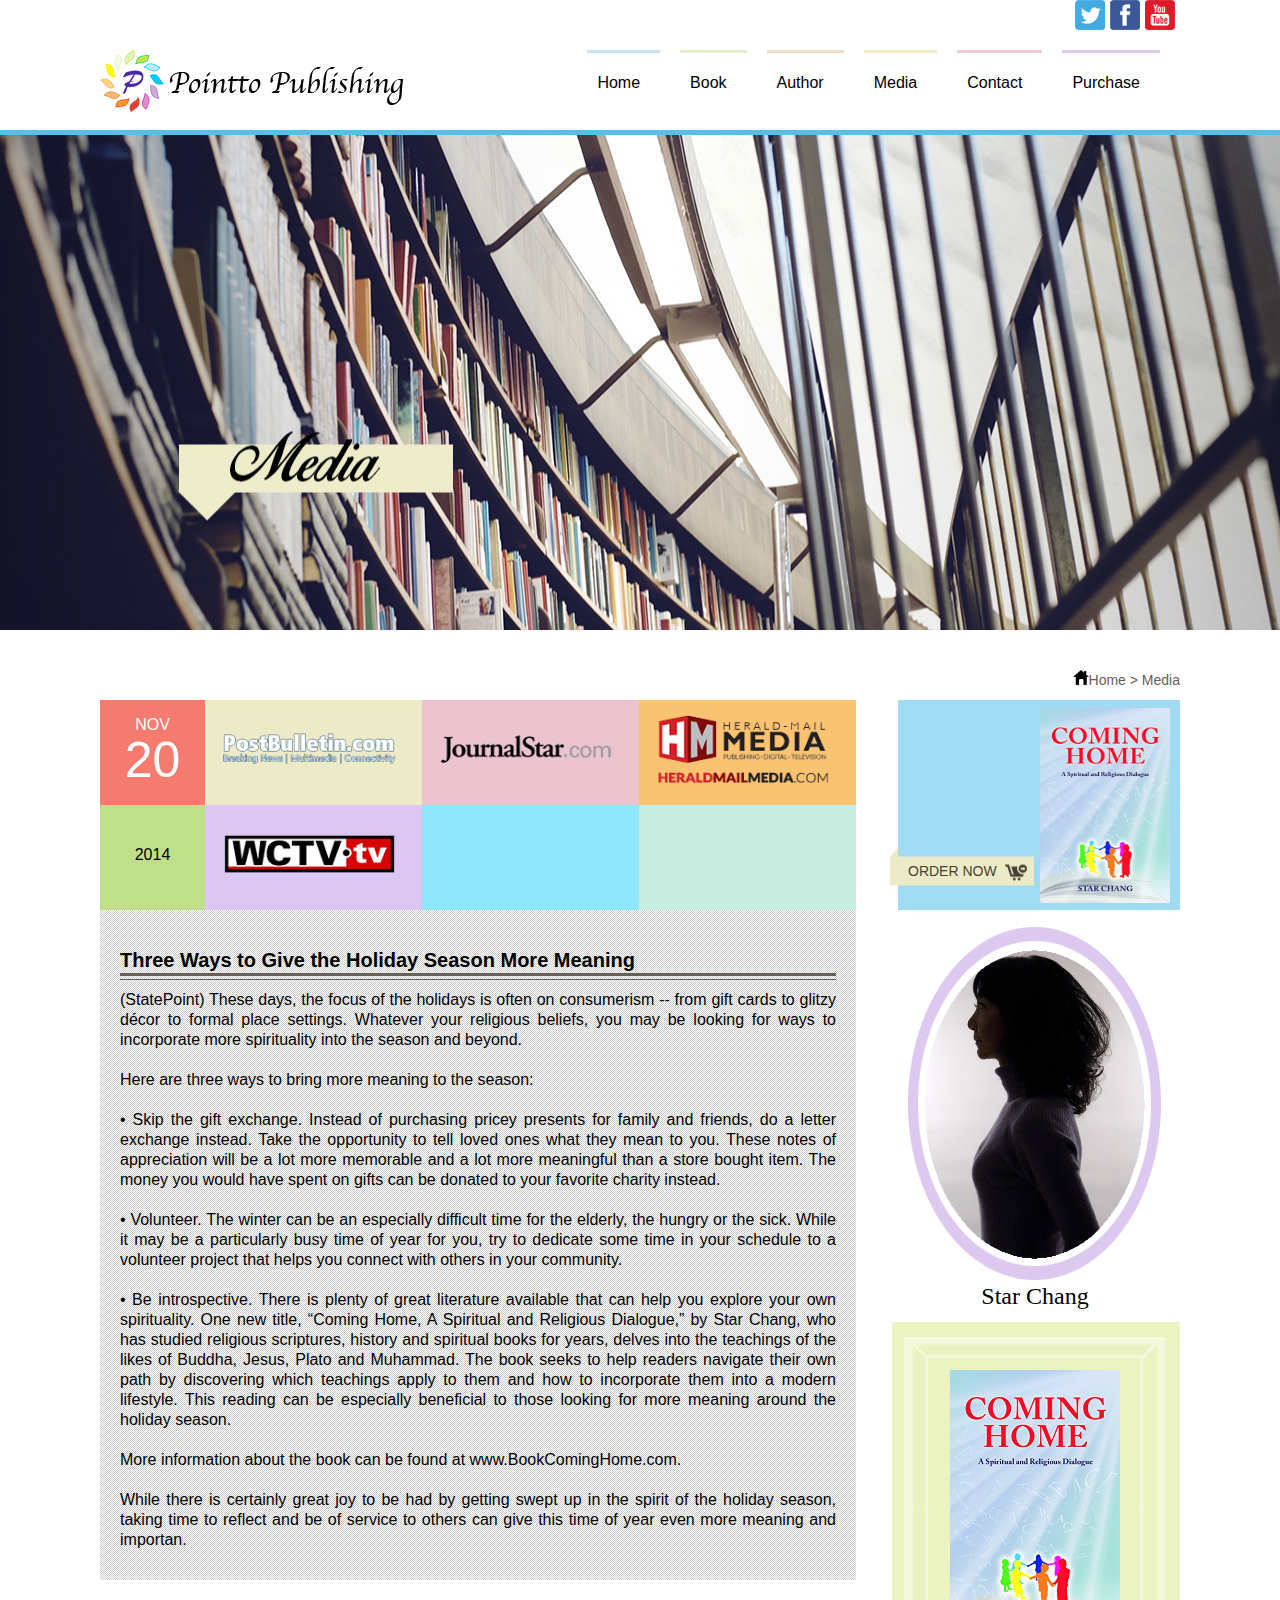
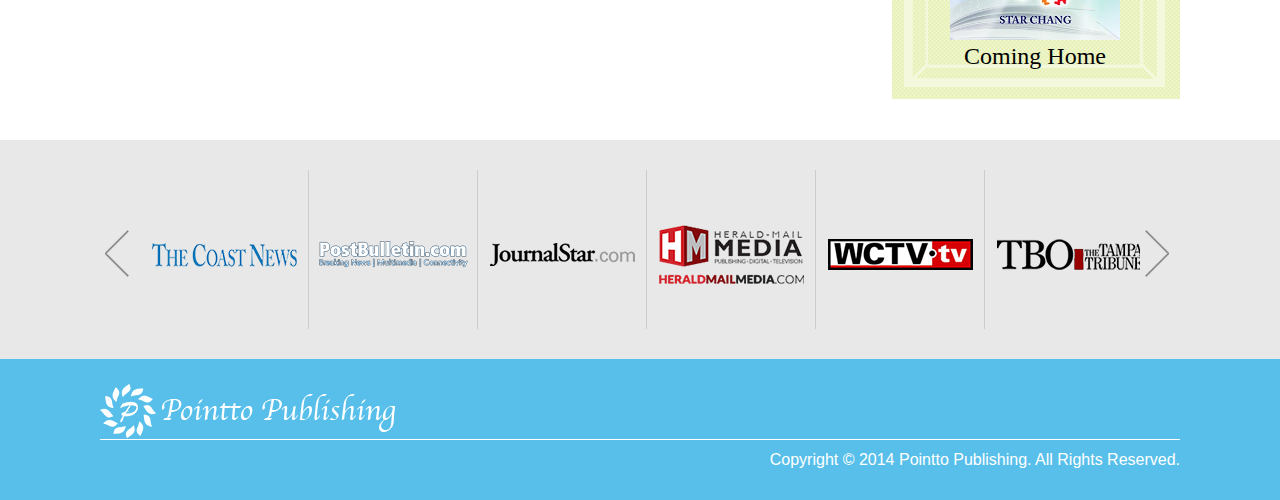
<file: media_detail.html>
<!DOCTYPE html>
<html debug="ture" lang="en">
<head>
<meta charset="utf-8" />
<meta name="viewport" content="width=device-width, initial-scale=1.0">
<meta name="description" content="">
<meta name="keywords" content="">
<meta name="author" content="Mooncake Studio" />
<meta name="copyright" content="Mooncake Studio" />
<title>Pointto Publishing</title>
<!--[if IE]><script src="http://html5shiv.googlecode.com/svn/trunk/html5.js"></script><![endif]-->
<link href="css/index.css" rel="stylesheet" type="text/css" />
<link href="css/flickerplate.css" rel="stylesheet" type="text/css" />
<script type="text/javascript" src="js/ScrollPic.js"></script>
</head>

<body>
<div id="wrapper">

<header>
<ul class="topicon">
<li><a href="#"><img src="images/icon006.png" width="30" height="30"></a></li>
<li><a href="#"><img src="images/icon007.png" width="30" height="30"></a></li>
<li><a href="#"><img src="images/icon008.png" width="30" height="30"></a></li>
</ul><!--TOPICON END-->

<div class="logo">
<a href="index.html">Pointto Publishing</a>
</div><!--LOGO END-->

<nav>
<ul>
<li class="l1"><a href="index.html">Home</a></li>
<li class="l2"><a href="book.html">Book</a></li>
<li class="l3">Author
<ul>
<li><a href="author_detail.html">Star Chang</a></li>
</ul>
</li>
<li class="l4"><a href="media.html">Media</a></li>
<li class="l5"><a href="contact.html">Contact</a></li>
<li class="l6"><a href="purchase.html">Purchase</a></li>
</ul>
</nav><!--NAV END-->
<div id="clear"></div>
</header><!--HEADER END-->

<div class="banner003"></div>

<div id="container">
<div class="content">
<ul class="media_detail">
<li class="title">
<ul>
<li class="m1">NOV<br/><span>20</span></li>
<li class="m2"><img src="images/logo04.png"></li>
<li class="m3"><img src="images/logo05.png"></li>
<li class="m4"><img src="images/logo06.png"></li>
<li class="m5">2014</li>
<li class="m6"><img src="images/logo07.png"></li>
<li class="m7"></li>
<li class="m8"></li>
</ul>
</li>

<li class="text">
<h1><span>Three Ways to Give the Holiday Season More Meaning</span></h1>
(StatePoint) These days, the focus of the holidays is often on consumerism -- from gift cards to glitzy décor to formal place settings. Whatever your religious beliefs, you may be looking for ways to incorporate more spirituality into the season and beyond.<br/>
&nbsp;<br/>
Here are three ways to bring more meaning to the season:<br/>
&nbsp;<br/>
• Skip the gift exchange. Instead of purchasing pricey presents for family and friends, do a letter exchange instead. Take the opportunity to tell loved ones what they mean to you. These notes of appreciation will be a lot more memorable and a lot more meaningful than a store bought item. The money you would have spent on gifts can be donated to your favorite charity instead.<br/>
&nbsp;<br/>
• Volunteer. The winter can be an especially difficult time for the elderly, the hungry or the sick. While it may be a particularly busy time of year for you, try to dedicate some time in your schedule to a volunteer project that helps you connect with others in your community.<br/>
&nbsp;<br/>
• Be introspective. There is plenty of great literature available that can help you explore your own spirituality. One new title, “Coming Home, A Spiritual and Religious Dialogue,” by Star Chang, who has studied religious scriptures, history and spiritual books for years, delves into the teachings of the likes of Buddha, Jesus, Plato and Muhammad. The book seeks to help readers navigate their own path by discovering which teachings apply to them and how to incorporate them into a modern lifestyle. This reading can be especially beneficial to those looking for more meaning around the holiday season.<br/>
&nbsp;<br/>
More information about the book can be found at www.BookComingHome.com.<br/>
&nbsp;<br/>
While there is certainly great joy to be had by getting swept up in the spirit of the holiday season, taking time to reflect and be of service to others can give this time of year even more meaning and importan.<br/>
</li>
</ul><!--END MEDIA_DETAIL-->
</div><!--END CONTENT-->

<div class="fix">
<div class="bread">
<img src="images/home.png" width="16" height="15">Home > Media </div><!--END BREAD-->

<ul class="fix_order">
  <li class="title"><a href="purchase.html">ORDER  NOW</a></li>
<li><img src="images/home.jpg"></li>
</ul><!--END FIX-->
<ul class="fix_author">
<li><img src="images/IMG_0032.jpg"></li>
<li class="mask"></li>
<li><a href="author_detail.html"><h2>Star Chang</h2></a></li>
</ul><!--END FIX-->
<ul class="fix_book">
<li><img src="images/home.jpg"></li>
<li><a href="book.html"><h2>Coming Home</h2></a></li>
</ul><!--END FIX-->
</div><!--END FIX-->
</div><!--END CONTAINER-->

<div id="featured">
<div class="photo">
<div class="spBox">
<div class="sp-left" id="leftarr"><img src="images/scroll-arrow.png" width="30" height="95" /></div>
<div class="sp-cont" id="listcont">
<div class="imgbox"><a href="#"><img src="images/logo_a.png"/></a>
</div><!--imgbox End-->
<div class="imgbox"><a href="#"><img src="images/logo_b.png" /></a>
</div><!--imgbox End-->
<div class="imgbox"><a href="#"><img src="images/logo_c.png"/></a>
</div><!--imgbox End-->
<div class="imgbox"><a href="#"><img src="images/logo_d.png"/></a>
</div><!--imgbox End-->
<div class="imgbox"><a href="#"><img src="images/logo_e.png"/></a>
</div><!--imgbox End-->
<div class="imgbox"><a href="#"><img src="images/logo_f.png"/></a>
</div><!--imgbox End-->
<div class="imgbox"><a href="#"><img src="images/logo_g.png"/></a>
</div><!--imgbox End-->
</div>
<div class="sp-right" id="rightarr"><img src="images/scroll-arrow2.png" width="30" height="95" /></div>
</div>
</div><!--photo End-->
</div><!--FEATURED END-->

<div id="footer">
<div class="footer">
<p>Copyright © 2014 Pointto Publishing.  All Rights Reserved.</p>
</div><!--FOOTER END-->
</div><!--FOOTER END-->

</div><!--WRAPPER END-->
<script language="javascript" type="text/javascript">
        	  var scrollPic_box = new ScrollPic();
		      scrollPic_box.scrollContId = "listcont"; //內容容器ID
		      scrollPic_box.arrLeftId = "leftarr";//左箭頭ID
		      scrollPic_box.arrRightId = "rightarr"; //右箭頭ID
		      scrollPic_box.frameWidth = 1000;//顯示框寬度
		      scrollPic_box.pageWidth = 170; //翻頁寬度
		      scrollPic_box.speed = 30; //移動速度(單位毫秒，越小越快)
		      scrollPic_box.space = 10; //每次移動像素(單位px，越大越快)
		      scrollPic_box.autoPlay = true; //自動播放
		      scrollPic_box.autoPlayTime = 3; //自動播放間隔時間(秒)
		      scrollPic_box.initialize(); //初始化
</script>
</body>
</html>
</file>
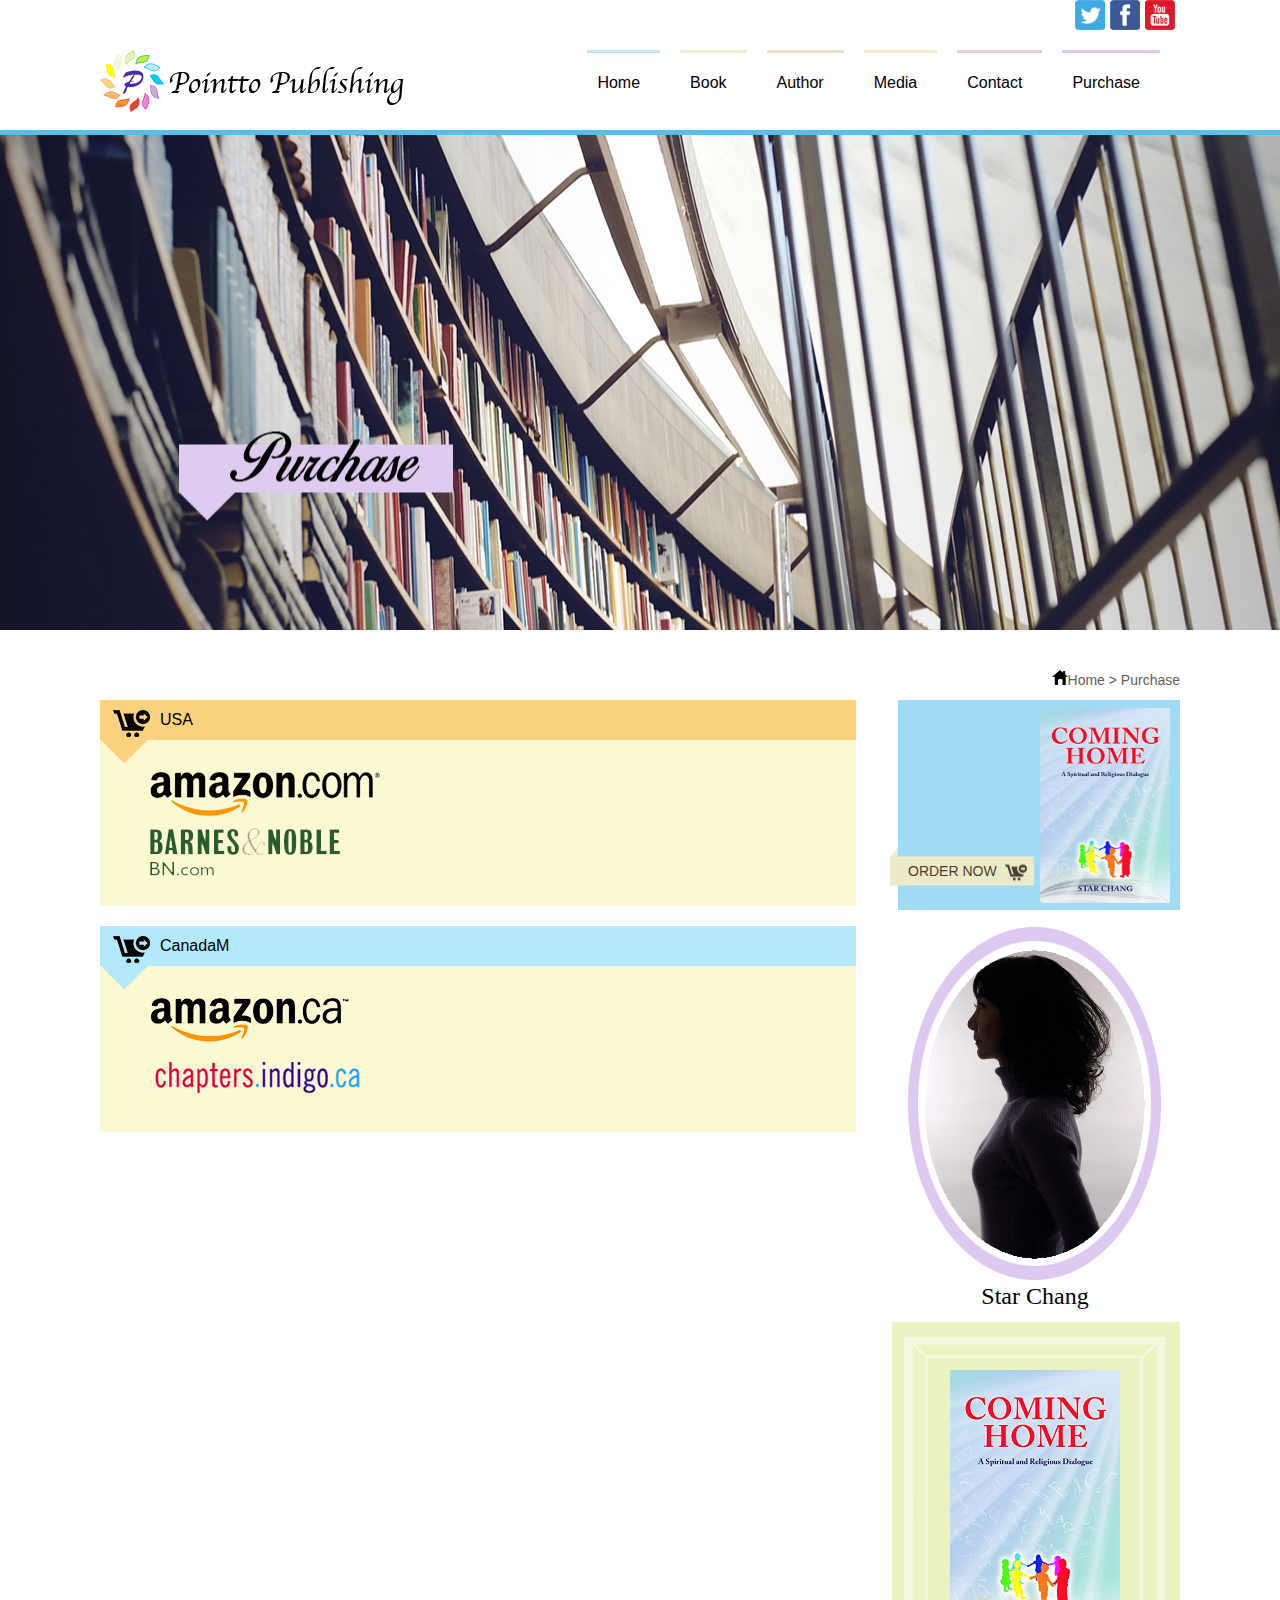
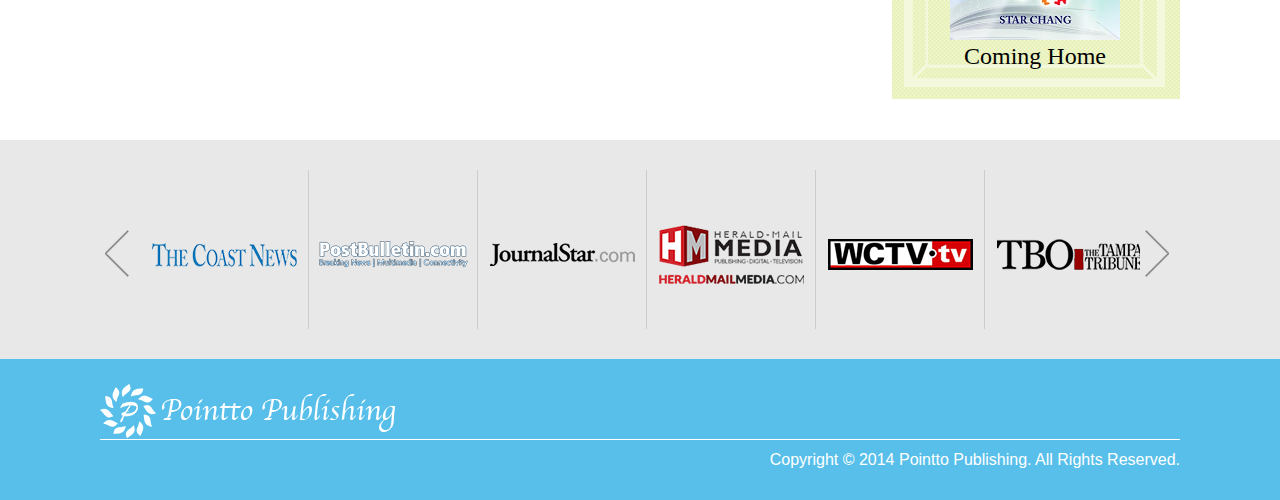
<file: purchase.html>
<!DOCTYPE html>
<html debug="ture" lang="en">
<head>
<meta charset="utf-8" />
<meta name="viewport" content="width=device-width, initial-scale=1.0">
<meta name="description" content="">
<meta name="keywords" content="">
<meta name="author" content="Mooncake Studio" />
<meta name="copyright" content="Mooncake Studio" />
<title>Pointto Publishing</title>
<!--[if IE]><script src="http://html5shiv.googlecode.com/svn/trunk/html5.js"></script><![endif]-->
<link href="css/index.css" rel="stylesheet" type="text/css" />
<script type="text/javascript" src="js/ScrollPic.js"></script>
</head>

<body>
<div id="wrapper">

<header>
<ul class="topicon">
<li><a href="#"><img src="images/icon006.png" width="30" height="30"></a></li>
<li><a href="#"><img src="images/icon007.png" width="30" height="30"></a></li>
<li><a href="#"><img src="images/icon008.png" width="30" height="30"></a></li>
</ul><!--TOPICON END-->

<div class="logo">
<a href="index.html">Pointto Publishing</a>
</div><!--LOGO END-->

<nav>
<ul>
<li class="l1"><a href="index.html">Home</a></li>
<li class="l2"><a href="book.html">Book</a></li>
<li class="l3">Author
<ul>
<li><a href="author_detail.html">Star Chang</a></li>
</ul>
</li>
<li class="l4"><a href="media.html">Media</a></li>
<li class="l5"><a href="contact.html">Contact</a></li>
<li class="l6"><a href="purchase.html">Purchase</a></li>
</ul>
</nav><!--NAV END-->
<div id="clear"></div>
</header><!--HEADER END-->

<div class="banner004"></div>

<div id="container">
<div class="content">
<ul class="textarea">
<li><h1 class="title t2">USA</h1></li>
<li class="text"><img src="images/icon004.png" width="48" height="24" class="tri">
  <a href="http://www.amazon.com/" target="_blank"><img src="images/logo10.png" width="230" height="48"></a>
  <a href="http://www.barnesandnoble.com/" target="_blank"><img src="images/logo11.png" width="230" height="48"></a></li>
</ul><!--END TEXTAREA-->
<ul class="textarea">
<li><h1 class="title t3">CanadaM</h1></li>
<li class="text"><img src="images/icon005.png" width="48" height="24" class="tri">
  <a href="http://www.amazon.com/" target="_blank"><img src="images/logo12.png" width="230" height="48"></a>
  <a href="http://www.chapters.indigo.ca/home/" target="_blank"><img src="images/logo13.png" width="230" height="48"></a></li>
</ul><!--END TEXTAREA-->
</div><!--END CONTENT-->

<div class="fix">
<div class="bread">
<img src="images/home.png" width="16" height="15">Home > Purchase
</div><!--END BREAD-->
<ul class="fix_order">
<li class="title"><a href="purchase.html">ORDER  NOW</a></li>
<li><img src="images/home.jpg"></li>
</ul><!--END FIX-->
<ul class="fix_author">
<li><img src="images/IMG_0032.jpg"></li>
<li class="mask"></li>
<li><a href="author_detail.html"><h2>Star Chang</h2></a></li>
</ul><!--END FIX-->
<ul class="fix_book">
<li><img src="images/home.jpg"></li>
<li><a href="book.html"><h2>Coming Home</h2></a></li>
</ul><!--END FIX-->
</div><!--END FIX-->
</div><!--END CONTAINER-->

<div id="featured">
<div class="photo">
<div class="spBox">
<div class="sp-left" id="leftarr"><img src="images/scroll-arrow.png" width="30" height="95" /></div>
<div class="sp-cont" id="listcont">
<div class="imgbox"><a href="#"><img src="images/logo_a.png"/></a>
</div><!--imgbox End-->
<div class="imgbox"><a href="#"><img src="images/logo_b.png" /></a>
</div><!--imgbox End-->
<div class="imgbox"><a href="#"><img src="images/logo_c.png"/></a>
</div><!--imgbox End-->
<div class="imgbox"><a href="#"><img src="images/logo_d.png"/></a>
</div><!--imgbox End-->
<div class="imgbox"><a href="#"><img src="images/logo_e.png"/></a>
</div><!--imgbox End-->
<div class="imgbox"><a href="#"><img src="images/logo_f.png"/></a>
</div><!--imgbox End-->
<div class="imgbox"><a href="#"><img src="images/logo_g.png"/></a>
</div><!--imgbox End-->
</div>
<div class="sp-right" id="rightarr"><img src="images/scroll-arrow2.png" width="30" height="95" /></div>
</div>
</div><!--photo End-->
</div><!--FEATURED END-->

<div id="footer">
<div class="footer">
<p>Copyright © 2014 Pointto Publishing.  All Rights Reserved.</p>
</div><!--FOOTER END-->
</div><!--FOOTER END-->

</div><!--WRAPPER END-->
<script language="javascript" type="text/javascript">
        	  var scrollPic_box = new ScrollPic();
		      scrollPic_box.scrollContId = "listcont"; //內容容器ID
		      scrollPic_box.arrLeftId = "leftarr";//左箭頭ID
		      scrollPic_box.arrRightId = "rightarr"; //右箭頭ID
		      scrollPic_box.frameWidth = 1000;//顯示框寬度
		      scrollPic_box.pageWidth = 170; //翻頁寬度
		      scrollPic_box.speed = 30; //移動速度(單位毫秒，越小越快)
		      scrollPic_box.space = 10; //每次移動像素(單位px，越大越快)
		      scrollPic_box.autoPlay = true; //自動播放
		      scrollPic_box.autoPlayTime = 3; //自動播放間隔時間(秒)
		      scrollPic_box.initialize(); //初始化
</script>
</body>
</html>
</file>
<file: css/flickerplate.css>
.flickerplate{border-top:5px #58bfea solid; position:relative;width:100%;height:500px;background-color:#e6e6e6;overflow:hidden}.flickerplate ul.flicks{width:10000%;height:100%;padding:0px;margin:0px;list-style:none}.flickerplate ul.flicks>li{float:left;width:1%;height:100%;background-position:center;background-size:cover;display:table}.flickerplate ul.flicks>li .flick-inner{height:100%;padding:10px;color:#fff;display:table-cell;vertical-align:middle}.flickerplate ul.flicks>li .flick-inner .flick-content{max-width:68.75em;margin-left:auto;margin-right:auto}.flickerplate ul.flicks>li .flick-title{padding:0px 0px;font-size:2.778em;line-height:1.995em;text-align:center}@media only screen and (max-width: 43.813em){.flickerplate ul.flicks>li .flick-title{font-size:1.667em}}.flickerplate ul.flicks>li .flick-sub-text{padding:5px;font-weight:300;line-height:2.5em;color:rgba(255,255,255,0.8);text-align:center}.flickerplate ul.flicks>li .flick-title span.flick-block-text,.flickerplate ul.flicks>li .flick-sub-text span.flick-block-text{padding:12px 18px;background-color:rgba(0,0,0,0.6)}.flickerplate .arrow-navigation{position:absolute;height:80%;width:10%;top:10%;z-index:100;overflow:hidden}.flickerplate .arrow-navigation .arrow{display:block;height:100%;width:90%;-webkit-transition:all 0.2s ease-out;-moz-transition:all 0.2s ease-out;-o-transition:all 0.2s ease-out;-ms-transition:all 0.2s ease-out;transition:all 0.2s ease-out}.flickerplate .arrow-navigation:hover,.flickerplate .arrow-navigation .arrow:hover{cursor:pointer}.flickerplate .arrow-navigation.left{left:0%}.flickerplate .arrow-navigation.left .arrow{opacity:0;margin:0px 0px 0px 50%;background-image:url("../images/flickerplate/arrow-left-light.png");background-repeat:no-repeat;background-position:left}.flickerplate .arrow-navigation.right{right:0%}.flickerplate .arrow-navigation.right .arrow{opacity:0;margin:0px 0px 0px -50%;background-image:url("../images/flickerplate/arrow-right-light.png");background-repeat:no-repeat;background-position:right}.flickerplate .arrow-navigation.left.hover .arrow{opacity:1;margin:0px 0px 0px 20%}.flickerplate .arrow-navigation.right.hover .arrow{opacity:1;margin:0px 0px 0px -20%}.flickerplate .dot-navigation{position:absolute;bottom:15px;width:100%;text-align:center;z-index:100}.flickerplate .dot-navigation ul{text-align:center;list-style:none;padding:0px 15px}.flickerplate .dot-navigation ul li{display:inline-block;float:none}.flickerplate .dot-navigation .dot{width:14px;height:14px;margin:0px 6px;background-color:rgba(255,255,255,0.3);border-radius:50%;-o-border-radius:50%;-ms-border-radius:50%;-moz-border-radius:50%;-webkit-border-radius:50%;-webkit-transition:background-color 0.2s ease-out;-moz-transition:background-color 0.2s ease-out;-o-transition:background-color 0.2s ease-out;-ms-transition:background-color 0.2s ease-out;transition:background-color 0.2s ease-out}.flickerplate .dot-navigation .dot:hover{cursor:pointer;background-color:rgba(255,255,255,0.6)}.flickerplate .dot-navigation .dot.active{background-color:#fff}.flickerplate .dot-navigation.left,.flickerplate .dot-navigation.left ul{text-align:left}.flickerplate .dot-navigation.right,.flickerplate .dot-navigation.right ul{text-align:right}.flickerplate.flicker-theme-dark .arrow-navigation.left .arrow{background-image:url("../images/flickerplate/arrow-left-dark.png")}.flickerplate.flicker-theme-dark .arrow-navigation.right .arrow{background-image:url("../images/flickerplate/arrow-right-dark.png")}.flickerplate.flicker-theme-dark .dot-navigation .dot{background-color:rgba(0,0,0,0.12)}.flickerplate.flicker-theme-dark .dot-navigation .dot:hover{background-color:rgba(0,0,0,0.6)}.flickerplate.flicker-theme-dark .dot-navigation .dot.active{background-color:#000}.flickerplate.flicker-theme-dark ul.flicks li .flick-inner{color:rgba(0,0,0,0.9)}.flickerplate.flicker-theme-dark ul.flicks li .flick-inner .flick-content .flick-sub-text{color:rgba(0,0,0,0.9)}.flickerplate.flicker-theme-dark ul.flicks li .flick-inner .flick-content .flick-title span.flick-block-text,.flickerplate.flicker-theme-dark ul.flicks li .flick-inner .flick-content .flick-sub-text span.flick-block-text{background-color:rgba(255,255,255,0.5)}.flickerplate ul.flicks li.flick-theme-dark .flick-inner{color:rgba(0,0,0,0.9)}.flickerplate ul.flicks li.flick-theme-dark .flick-inner .flick-content .flick-sub-text{color:rgba(0,0,0,0.9)}.flickerplate ul.flicks li.flick-theme-dark .flick-inner .flick-content .flick-title span.flick-block-text,.flickerplate ul.flicks li.flick-theme-dark .flick-inner .flick-content .flick-sub-text span.flick-block-text{background-color:rgba(255,255,255,0.5)}.flickerplate.animate-transform-slide ul.flicks{-webkit-perspective:1000;-webkit-backface-visibility:hidden;transform:translate3d(0%, 0px, 0px);-webkit-transform:translate3d(0%, 0px, 0px);-webkit-transition:-webkit-transform 0.6s;-o-transition:-o-transform 0.6s;-moz-transition:-moz-transform 0.6s;transition:transform 0.6s}.flickerplate.animate-transition-slide ul.flicks{position:relative;left:0%;-webkit-transition:left 0.4s ease-out;-moz-transition:left 0.4s ease-out;-o-transition:left 0.4s ease-out;-ms-transition:left 0.4s ease-out;transition:left 0.4s ease-out}.flickerplate.animate-jquery-slide ul.flicks{position:relative;left:0%}.flickerplate.animate-scroller-slide{padding-bottom:0px;overflow:auto}.flickerplate.animate-scroller-slide ul.flicks{position:auto}
</file>
<file: css/index.css>
@import url("reset.css");
@import url("un-reset.css");

@charset "utf-8";
/* CSS Document */
#wrapper{}
#clear {clear:both; }
body{color:#000; font:normal 16px/20px Verdana, sans-serif; text-align:justify;}

/*====== HEADER ======*/
header{max-width:1080px; margin:0px auto 10px;  padding:50px 0px 0px; position:relative;}
.topicon{overflow:hidden; position:absolute; top:0px; right:0px;}
.topicon li{float:left; margin-right:5px;}
.logo{width:304px; height:70px; background:url(../images/logo.png) no-repeat center top; float:left;}
.logo a {width:100%; height:100%; text-indent:-9999px; display:block; color:inherit;}

/*====== NAVIGATION ======*/
nav{float:right; /*overflow:hidden;*/ }
nav ul {/*margin-top:10px;*/}
nav ul li {padding:20px 20px 20px 10px;  margin-right:20px; float:left; white-space:nowrap; position: relative;}
nav ul li.l1{border-top:3px #c8e4f0 solid;
-webkit-transition: all 0.2s ease-out;
-moz-transition: all 0.2s ease-out;
-ms-transition: all 0.2s ease-out;
transition: all 0.2s ease-out;}
nav ul li.l2{border-top:3px #e3efcb solid;
-webkit-transition: all 0.2s ease-out;
-moz-transition: all 0.2s ease-out;
-ms-transition: all 0.2s ease-out;
transition: all 0.2s ease-out;}
nav ul li.l3{border-top:3px #eedfc8 solid;
-webkit-transition: all 0.2s ease-out;
-moz-transition: all 0.2s ease-out;
-ms-transition: all 0.2s ease-out;
transition: all 0.2s ease-out;}
nav ul li.l4{border-top:3px #eeecc6 solid;
-webkit-transition: all 0.2s ease-out;
-moz-transition: all 0.2s ease-out;
-ms-transition: all 0.2s ease-out;
transition: all 0.2s ease-out;}
nav ul li.l5{border-top:3px #efcbd5 solid;
-webkit-transition: all 0.2s ease-out;
-moz-transition: all 0.2s ease-out;
-ms-transition: all 0.2s ease-out;
transition: all 0.2s ease-out;}
nav ul li.l6{border-top:3px #dfcbf0 solid;
-webkit-transition: all 0.2s ease-out;
-moz-transition: all 0.2s ease-out;
-ms-transition: all 0.2s ease-out;
transition: all 0.2s ease-out;}
nav ul li:hover{border-top:5px #58bfea solid;}
nav ul li a{width:100%; height:100%; display:block; color:inherit;}
nav ul li:hover > ul {display: block; /* 滑鼠滑入母選單後，顯示子選單 */}
/* 二級選單顯示於一級選單的正下方 */
nav ul ul {background:#fff; position:absolute; top:100%; left:0px; display:none; z-index:9999;}
nav ul li li{padding:10px 0px 10px 10px;}
nav ul li li:hover{border:none; color:#666057;}

/*====== BANNER ======*/
.banner001, .banner002, .banner003, .banner004, .banner005{border-top:5px #58bfea solid;}
.banner001{height:500px;background:#000 url(../images/banner001.jpg) no-repeat center;}
.banner002{height:500px;background:#000 url(../images/banner002.jpg) no-repeat center;}
.banner003{height:500px;background:#000 url(../images/banner003.jpg) no-repeat center;}
.banner004{height:500px;background:#000 url(../images/banner004.jpg) no-repeat center;}
.banner005{height:500px;background:#000 url(../images/banner005.jpg) no-repeat center;}


/*====== CONTAINER_INDEX ======*/
#container{max-width:1080px; margin:40px auto ; overflow:hidden;}
.content_index{width:70%; float:left;}
.content{width:70%; float:left; padding-top:30px; overflow:hidden;}
.media_detail{}
.media_detail .title{ overflow:hidden;}
.media_detail .title li{float:left;}
.media_detail .title li img{width:190px; margin:15px 17.5px;}
.media_detail .title .m1, .media_detail .title .m5{width:105px; height:105px;}
.media_detail .title .m2, .media_detail .title .m3, .media_detail .title .m4, .media_detail .title .m6, .media_detail .title .m7, .media_detail .title .m8{width:28.7%; height:105px;}
.media_detail .title .m1{background:#f57a6f; text-align:center; color:#fff; padding:15px 0px;}
.media_detail .title .m1 span{font-size:50px; line-height:50px;}
.media_detail .title .m2{background:#edeac7;}
.media_detail .title .m3{background:#ecc4cf;}
.media_detail .title .m4{background:#fac372;}
.media_detail .title .m5{background:#bfdf8a; text-align:center; padding:40px 0px;}
.media_detail .title .m6{background:#dbc7f1;}
.media_detail .title .m7{background:#8ee7fa;}
.media_detail .title .m8{background:#c7ede0;}

.media_detail .text{background:url(../images/bg001.png); padding:30px 20px;}
.media_detail .text span{background:url(../images/line001.png) repeat-x left bottom; font:bold 20px/20px Verdana, sans-serif; padding:10px 0px; display:block; margin:0px 0px 10px 0px;}
.media_detail .text span a{color:inherit;}
.media_detail .text span a:hover{color:#666057;}

/*====== CONTAINER_PAGE ======*/
/* book */
.book{background:#e2efca; overflow:hidden; padding:20px;}
.book .book_top{overflow:hidden;}
.book .book_left{float:left;}
.book .book_right{width:60%; font:bold 18px/18px Times New Roman, sans-serif; float:right;}
.book .book_right span{background:url(../images/line001.png) repeat-x left bottom; font:bold 24px/24px Times New Roman, sans-serif; padding:10px 0px; display:block; margin:0px 0px 10px 0px;}
.menu{width:100%; clear:both; margin:20px auto 0px auto;}
.menu li{display:inline;}
.menu li a {width:25%; padding:10px; color:inherit; float:left; text-align:center;}
.menu li.active a {}
.booktext {width:100%; padding:20px; float:left; clear:both;}
.b1{background:#efcbd4;}
.b2{background:#c8e4f0;}
.b3{background:#ccccff;}
.b4{background:#fad47e;}
.b1 a{background:#efcbd4;}
.b2 a{background:#c8e4f0;}
.b3 a{background:#ccccff;}
.b4 a{background:#fad47e; overflow:hidden;}
/* author */
.author{font:normal 24px/24px Times New Roman, sans-serif; text-align:center; padding:25px 0px 0px 0px; margin-bottom:20px; float:left;}
.a1, .a2, .a3, .a4, .a5, .a6, .a7, .a8, .a9{width:33%; height:310px;}
.a1{background:url(../images/frame001.png) no-repeat center;}
.a2{background:url(../images/frame002.png) no-repeat center;}
.a3{background:url(../images/frame003.png) no-repeat center;}
.a4{background:url(../images/frame004.png) no-repeat center;}
.a5{background:url(../images/frame005.png) no-repeat center;}
.a6{background:url(../images/frame006.png) no-repeat center;}
.a7{background:url(../images/frame007.png) no-repeat center;}
.a8{background:url(../images/frame008.png) no-repeat center;}
.a9{background:url(../images/frame009.png) no-repeat center;}
.author img{width:150px; height:240px;}
.author a{color:inherit;}
.author a:hover{color:#666057;}
/* author_detail */
.author_detail{background:#fbf9d1; padding:20px; overflow:hidden;}
.author_left{width:270px; height:365px; background:url(../images/frame0010.png) no-repeat center; text-align:center; padding-top:33px; float:left;}
.author_left img{width:190px; height:300px; }
.author_right{width:58%; padding-top:40px; float:right;}
.author_right span{background:url(../images/line001.png) repeat-x left bottom; font:bold 24px/24px Times New Roman, sans-serif; padding:10px 0px; display:block; margin:0px 0px 10px 0px;}
/* media */
.media{margin-bottom:20px; overflow:hidden;}
.media li{float:left;}
.media .m3, .media .m4, .media .m5, .media .m6, .media .m7, .media .m8, .media .m9, .media .m10, .media .m11, .media .m12{width:14%; height:105px; text-align:center;}
.media .m3, .media .m5, .media .m7, .media .m9, .media .m11{color:#FFF;}
.media .m1, .media .m2{width:86%; height:105px;}
.media .m1{background:#d8d6d6; padding:10px;}
.media .m1 img{height:40px; margin:0px 5px;}
.media .m2{background:#eeeeee; padding:10px;}
.media .m2 span{background:url(../images/line001.png) repeat-x left bottom; font:bold 16px/16px Verdana, sans-serif; padding:5px 0px 10px 0px; display:block; margin:0px 0px 10px 0px;}
.media_detail .title li img{width:80%;}
.media .m2 span a{color:inherit;}
.media .m2 span a:hover{color:#666057;}
.media .m3 span, .media .m5 span, .media .m7 span, .media .m9 span, .media .m11 span{font-size:50px; line-height:50px; color:#fff;}
.media .m3{background:#f57a6f; padding:15px 0px;}
.media .m5{background:#ffc368;  padding:15px 0px;}
.media .m7{background:#8fe7fb; padding:15px 0px;}
.media .m9{background:#8fc6fe; padding:15px 0px;}
.media .m11{background:#bc9efe; padding:15px 0px;}
.media .m4{background:#bfdf8a; padding:40px 0px;}
.media .m6{background:#edeac7; padding:40px 0px;}
.media .m8{background:#edc7d2; padding:40px 0px;}
.media .m10{background:#c7ede0; padding:40px 0px;}
.media .m12{background:#edeac7; padding:40px 0px;}
/* contact */
.textarea .title{padding:10px 10px 10px 60px;}
.t0{background:#c0e845 url(../images/icon001.png) no-repeat 13px 10px; font:bold 24px/24px Times New Roman, sans-serif;}
.t1{background:#c0e845 url(../images/icon001.png) no-repeat 13px 10px;}
.t2{background:#fad27d url(../images/icon003.png) no-repeat 13px 10px;}
.t3{background:#b3e9fa url(../images/icon003.png) no-repeat 13px 10px;}
.textarea .text{background:#fbf9d1; padding:20px 50px; margin-bottom:20px; position:relative;}
.textarea table{font:normal 16px/20px Verdana, sans-serif;}
.textarea .text img.tri{position:absolute; left:0px; top:0px; margin:0px;}
.textarea .text img{ display:block; margin:10px 0px;}
.textarea textarea{width:90%;}
.reset{width:100px; background:#ccc; padding:5px 0px; border:0px; cursor:pointer;}
.reset:hover{background:#999;}
.submit{width:100px; background:#eedfc8; padding:5px 0px; border:0px; cursor:pointer;}
.submit:hover{background:#e5ae5a;}

/*== pagenum ==*/
.pagenum{width:100%; color:#ccc; margin-top:20px; float:right; clear:both;}
.pagenum table{width:50%}
.pagenum a{color:#666;}
.pagenum a:hover{color:#57bfea}
.pagenum a.on{color:#57bfea; font-weight:bold}
.pagenum .btnnum a{margin:0px 5px}
.pagenum .btnleft a{padding-left:0; width:20px; height:20px; background:url(../images/listbtn.png) -40px 0px; display:block; text-indent:-9999px }
.pagenum .btnleft a:hover{width:20px; height:20px; background:url(../images/listbtn.png) -40px -20px}
.pagenum .btnright a{padding-left:0;width:20px; height:20px;background:url(../images/listbtn.png) -60px 0px; display:block; text-indent:-9999px  }
.pagenum .btnright a:hover{ width:20px; height:20px;background:url(../images/listbtn.png) -60px -20px}
.pagenum .btnleftpage a{padding-left:0; width:20px; height:20px;background:url(../images/listbtn.png) -0px -0px; display:block; text-indent:-9999px  }
.pagenum .btnleftpage a:hover{ width:20px; height:20px;background:url(../images/listbtn.png) -0px -20px}
.pagenum .btnrightpage a{padding-left:0;width:20px; height:20px;background:url(../images/listbtn.png) -20px -0px; display:block; text-indent:-9999px  }
.pagenum .btnrightpage a:hover{ width:20px; height:20px;background:url(../images/listbtn.png) -20px -20px;}
.pagenum .center a{background:none; padding-left:0;}

/*====== FIX ======*/
.bread{height:30px;  text-align:right; color:#666057; font:normal 14px/14px Verdana, sans-serif;}
.fix{width:290px; float:right;}
.fix_order{width:100%; height:210px; background:url(../images/order.png) no-repeat right; position:relative;}
.fix_order .title{font:normal 14px/14px Verdana, sans-serif; position:absolute; left:18px; bottom:32px; color:#473f31;}
.fix_order .title a, .fix_author a, .fix_book a{color:inherit;}
.fix_author a:hover, .fix_book a:hover{color:#666057;}
.fix_order img{width:130px; height:195px; position:absolute; right:10px; bottom:7px;}
.fix_author{width:100%; height:350px; margin-top:20px; font:normal 24px/24px Times New Roman, sans-serif; text-align:center; position:relative;}
.fix_author img{height:350px;}
.fix_author .mask{width:100%; height:353px; background:url(../images/author.png) no-repeat; position:absolute; left:0x; bottom:0px; z-index:999;}
.fix_book{width:100%; height:380px; background:url(../images/book.png) no-repeat right; font:normal 24px/24px Times New Roman, sans-serif; text-align:center; padding:50px 0px; margin-top:40px;}
.fix_book img{width:170px; height:270px;}

/*====== FEATURED ======*/
#featured{background:#e8e8e8; padding:10px 0px; color:#666; overflow:hidden;}
.photo{max-width:1080px; margin:20px auto;}
.photo .spBox {overflow:hidden; position:relative;}
.photo .sp-left{width:30px; height:113px; float:left; cursor:pointer;position:absolute; top:35px; left:5px; z-index:100;}
.photo .sp-right{width:30px; height:113px; float:right; cursor:pointer;position:absolute; top:35px; right:5px; z-index:100;}
.photo .sp-cont{width:1020px; margin:0px auto; }
.photo .imgbox {width:169px; height:159px; float:left; border-right:1px #ccc solid;}
.photo .imgbox img {width:149px; margin:10px;}

/*====== FOOTER ======*/
#footer{background:#57bfea;}
.footer{max-width:1080px; margin:0px auto; color:#FFF; background:url(../images/logo02.png) no-repeat 0px 25px; padding:80px 0px 30px 0px; text-align:right;}
.footer p{ border-top:1px #fff solid; padding-top:10px;}
.iware{color:#ccc;}
.iware a{color:#ccc; font-size:10px;}

.green{color:#57bfea;}

@media screen and (max-width: 1024px) {
.media_detail .title .m2, .media_detail .title .m3, .media_detail .title .m4, .media_detail .title .m6, .media_detail .title .m7, .media_detail .title .m8{width:28.4%;}
.book .book_right{width:55%;}
}
@media only screen and (min-width: 640px) and (max-width: 1020px) {
/*====== HEADER ======*/
header{margin:0px auto 0px;  padding:0px 0px 0px; position:relative;}
/*====== NAVIGATION ======*/
nav{width:100%; display:block; clear:both; margin-top:10px;}
nav ul li {width:14%;padding:20px 0px 20px 0px;  margin:0px 1.3%; float:left; white-space:nowrap; position: relative;}
/*====== BANNER ======*/
.banner001{height:250px; background:url(../images/banner001.jpg) no-repeat -500px -200px;}
.banner002{height:250px; background:url(../images/banner002.jpg) no-repeat -500px -200px;}
.banner003{height:250px; background:url(../images/banner003.jpg) no-repeat -500px -200px;}
.banner004{height:250px; background:url(../images/banner004.jpg) no-repeat -500px -200px;}
.banner005{height:250px; background:url(../images/banner005.jpg) no-repeat -500px -200px;}
.banner006{height:250px; background:url(../images/banner006.jpg) no-repeat -500px -200px;}
/*====== CONTAINER_INDEX ======*/
#container{margin:20px auto;}
.content_index{width:60%;}
.content{width:60%;}
.media_detail .title .m1, .media_detail .title .m5{width:25%;}
.media_detail .title .m2, .media_detail .title .m3, .media_detail .title .m4, .media_detail .title .m6, .media_detail .title .m7, .media_detail .title .m8{width:25%;}
.media_detail .title li img{width:80%;}
/*====== CONTAINER_PAGE ======*/
/* book */
.book .book_left{float:none;}
.book .book_right{width:100%; float:none;}
/* author */
.a1, .a2, .a3, .a4, .a5, .a6, .a7, .a8, .a9{width:50%;}
/* author_detail */
.author_right{width:100%;}
/* media */
.media .m3, .media .m4, .media .m5, .media .m6, .media .m7, .media .m8, .media .m9, .media .m10, .media .m11, .media .m12{width:25%;}
.media .m1, .media .m2{width:75%;}
.media .m1 img{height:30px; margin:0px 5px;}
/* contact */
.textarea textarea{width:100%;}
/*== pagenum ==*/
.pagenum table{width:100%}
}

/*Styles for screen 600px and lower*/
@media screen and (max-width: 600px) {
/*====== HEADER ======*/
header{margin:0px auto 0px;  padding:0px 0px 0px; position:relative;}
/*====== NAVIGATION ======*/
nav{width:100%; display:block; clear:both; margin-top:10px;}
nav ul li {width:14%;padding:20px 0px 20px 0px;  margin:0px 1.3%; float:left; white-space:nowrap; position: relative;}
} 

/*Styles for screen 515px and lower*/
@media only screen and (max-width : 480px) {
/*====== NAVIGATION ======*/
nav ul li {width:30%;margin:0px 1.3%;}
nav ul li:hover{border-top:3px #58bfea solid;}
/*====== BANNER ======*/
.banner001{height:250px; background:url(../images/banner001.jpg) no-repeat -550px -200px;}
.banner002{height:250px; background:url(../images/banner002.jpg) no-repeat -550px -200px;}
.banner003{height:250px; background:url(../images/banner003.jpg) no-repeat -550px -200px;}
.banner004{height:250px; background:url(../images/banner004.jpg) no-repeat -550px -200px;}
.banner005{height:250px; background:url(../images/banner005.jpg) no-repeat -550px -200px;}
.banner006{height:250px; background:url(../images/banner006.jpg) no-repeat -550px -200px;}
/*====== CONTAINER_INDEX ======*/
#container{margin:0px auto 20px auto;}
.content_index{width:100%; float:none;}
.content{width:100%; float:none;}
.media_detail .title .m1, .media_detail .title .m5{width:25%;}
.media_detail .title .m2, .media_detail .title .m3, .media_detail .title .m4, .media_detail .title .m6, .media_detail .title .m7, .media_detail .title .m8{width:25%;}
.media_detail .title li img{width:80%;}
/*====== CONTAINER_PAGE ======*/
/* book */
.book .book_left{float:none;}
.book .book_right{width:100%; float:none;}
/* author */
.a1, .a2, .a3, .a4, .a5, .a6, .a7, .a8, .a9{width:50%;}
/* author_detail */
.author_right{width:100%;}
/* media */
.media .m3, .media .m4, .media .m5, .media .m6, .media .m7, .media .m8, .media .m9, .media .m10, .media .m11, .media .m12{width:25%;}
.media .m1, .media .m2{width:75%;}
.media .m1 img{height:30px; margin:0px 5px;}
/* contact */
.textarea textarea{width:100%;}
/*== pagenum ==*/
.pagenum table{width:100%}
/*====== FIX ======*/
.bread{display:none;}
.fix{width:290px; margin:20px auto 0px auto; float:none;}
}
/*Smartphone*/
@media only screen and (max-width : 320px) {
/*====== HEADER ======*/
.logo{margin-top:30px;}
/*====== CONTAINER_INDEX ======*/
.media_detail .title li img{width:70%;}
/*====== CONTAINER_PAGE ======*/
/* author */
.a1, .a2, .a3, .a4, .a5, .a6, .a7, .a8, .a9{width:100%;}
/* media */
.media .m3, .media .m4, .media .m5, .media .m6, .media .m7, .media .m8, .media .m9, .media .m10, .media .m11, .media .m12{width:30%;}
.media .m1, .media .m2{width:70%;}
.media .m1 img{height:30px; margin:0px 5px;}
.media .m2 span{background:none;}
.media .m2 p{display:none;}
}
</file>
